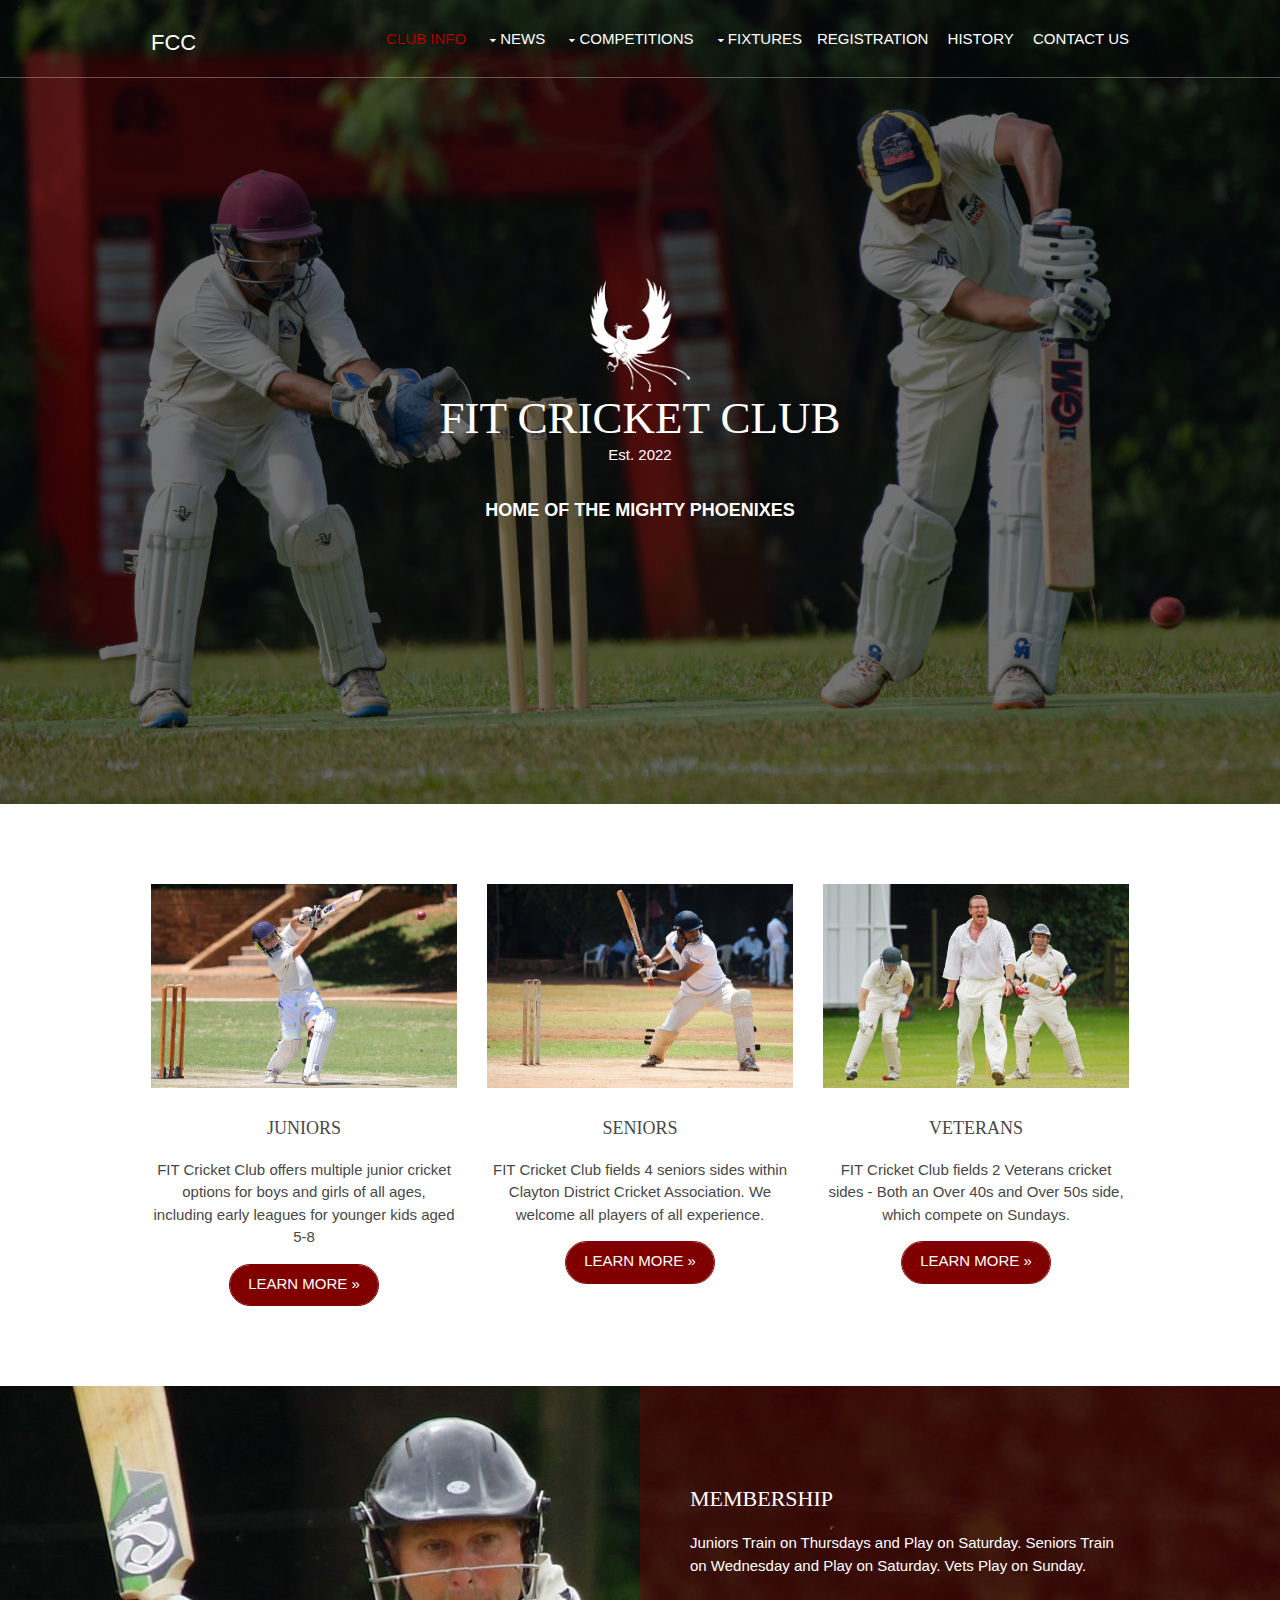
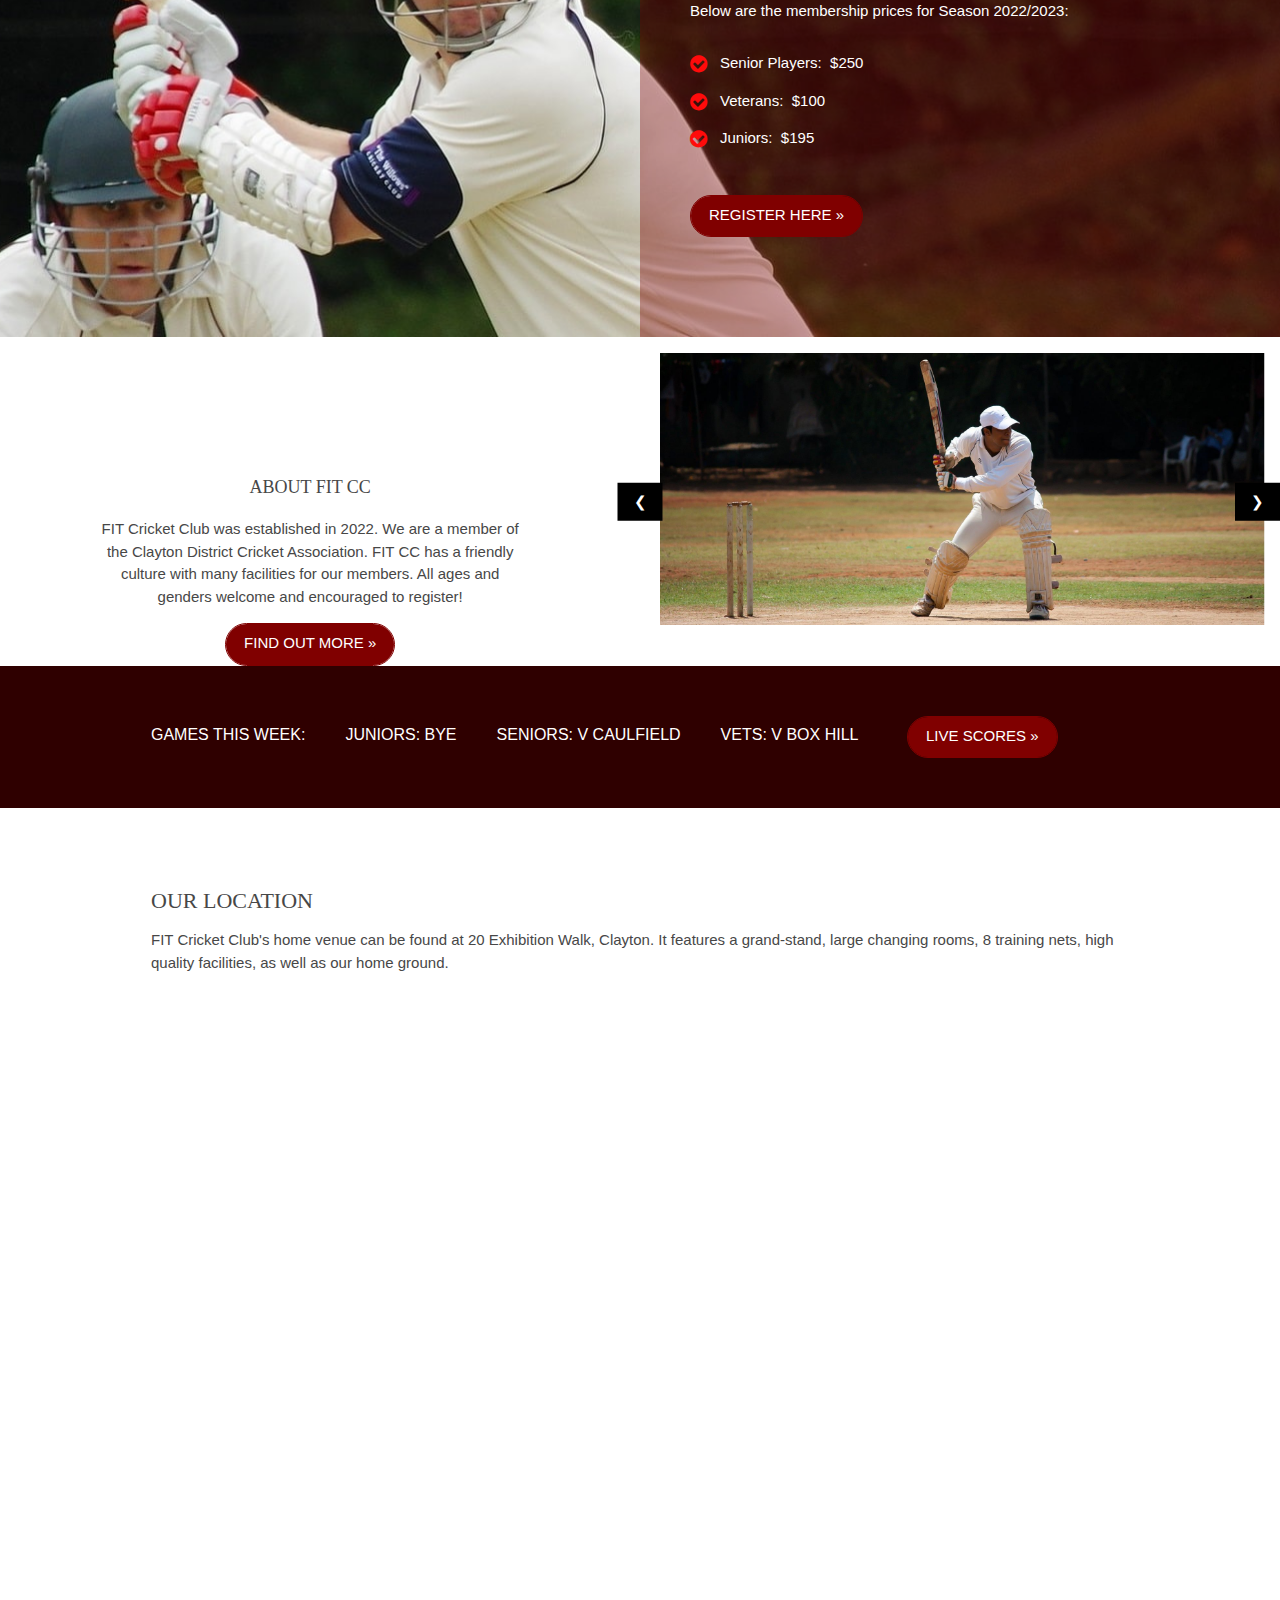
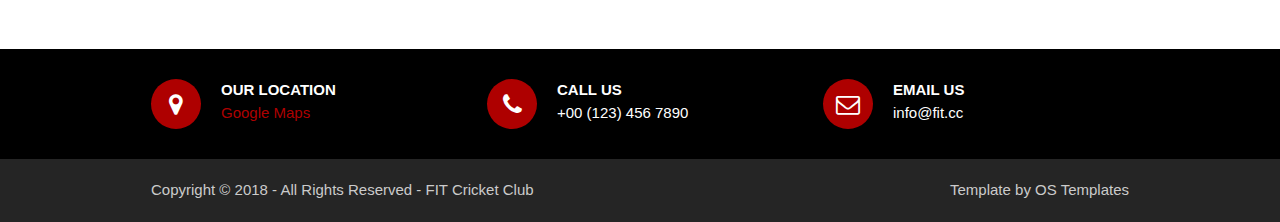
<file: index.html>
<!DOCTYPE html>
<!--
Template Name: Pcomspace
Author: <a href="https://www.os-templates.com/">OS Templates</a>
Author URI: https://www.os-templates.com/
Licence: Free to use under our free template licence terms
Licence URI: https://www.os-templates.com/template-terms
-->
<html>
<head>
<title>FIT Cricket Club</title>
<meta charset="utf-8">
<meta name="viewport" content="width=device-width, initial-scale=1.0, maximum-scale=1.0, user-scalable=no">
<link href="layout/styles/layout.css" rel="stylesheet" type="text/css" media="all">
</head>
<body id="top">
<!-- ################################################################################################ --> 
<!-- ################################################################################################ --> 
<!-- ################################################################################################ --> 
<!-- Top Background Image Wrapper -->
<div class="bgded overlay" style="background-image:url('images/demo/backgrounds/01.jpg');"> 
  <!-- ################################################################################################ -->
  <div class="wrapper row1">
    <header id="header" class="hoc clear"> 
      <!-- ################################################################################################ -->
      <div id="logo" class="fl_left">
        <h1> 
          <a href="index.html">FCC</a></h1>
      </div>
      <nav id="mainav" class="fl_right">
        <ul class="clear">

          <li class="active"><a href="index.html">Club Info</a></li>

          <li><a class="drop" href="#">News</a>
            <ul>
              <li><a href="#">News</a></li>
              <li><a href="#">Events</a></li>
            </ul>
          </li>
          <li><a class="drop" href="#">Competitions</a>
            <ul>
              <li><a class="drop" href="#">Juniors</a>
                <ul>
                  <li><a href="#">Juniors Information</a></li>
                  <li><a href="#">Juniors 2022/2023</a></li>
                  <li><a href="#">Newsletters</a></li>
                </ul>
              </li>
              <li><a href="#">Seniors</a></li>
              <li><a href="#">Veterans</a></li>

            </ul>
          </li>
          <li><a class="drop" href="#">Fixtures</a>
            <ul>
              <li><a href="#">Juniors</a></li>
              <li><a href="#">Seniors</a></li>
              <li><a href="#">Veterans</a></li>
            </ul>          
          <li><a href="#">Registration</a></li>
          <li><a href="#">History</a></li>
          <li><a href="#">Contact Us</a></li>
        </ul>
      </nav>
      <!-- ################################################################################################ --> 
      <!-- ################################################################################################ --> 
    </header>
  </div>
  <!-- ################################################################################################ --> 
  <!-- ################################################################################################ --> 
  <!-- ################################################################################################ -->
  <div id="pageintro" class="hoc clear">
    <article> 
      <!-- ################################################################################################ -->
      <img class="img" href = "index.html" src="images/demo/phoenix.png">

      <h3 class="heading" style="margin-bottom: 0px;">FIT Cricket Club</h3>
      <p>Est. 2022</p>
      <p class="font-x1 uppercase bold">Home of the Mighty phoenixes</p>
      <footer>
        <ul class="nospace inline pushright">
          
        </ul>
      </footer>
      <!-- ################################################################################################ --> 
    </article>
  </div>
  <!-- ################################################################################################ --> 
</div>
<!-- End Top Background Image Wrapper --> 
<!-- ################################################################################################ --> 
<!-- ################################################################################################ --> 
<!-- ################################################################################################ -->

<div class="wrapper row3">
  <main class="hoc container clear">
    <!-- main body -->
    <!-- ################################################################################################ -->
  
    <ul class="nospace group center">
      <li class="one_third first">
        <article><a href="#"></i></a>
          <img class="rectangle" src="images/demo/kid.jpg" alt=""style="width:1250px;height:auto;margin-bottom:30px"/>
          <h6 class="heading font-x1">Juniors</h6>
          <p>FIT Cricket Club offers multiple junior cricket options for boys and girls of all ages, including early leagues for younger kids aged 5-8</p>
          <a class="btn" href="#">Learn More &raquo;</a>
        </article>
      </li>
      <li class="one_third">
          <img class="rectangle" src="images/demo/senior.jpg" alt=""style="width:1250px;height:auto;margin-bottom:30px"/>
          <h6 class="heading font-x1">Seniors</h6>
          <p>FIT Cricket Club fields 4 seniors sides within Clayton District Cricket Association. We welcome all players of all experience.</p>
          <a class="btn" href="#">Learn More &raquo;</a>
        </article>
      </li>
      <li class="one_third">
        <img class="rectangle" src="images/demo/vets.jpg" alt=""style="width:1250px;height:auto;margin-bottom:30px"/>
        <h6 class="heading font-x1">Veterans</h6>
        <p>FIT Cricket Club fields 2 Veterans cricket sides - Both an Over 40s and Over 50s side, which compete on Sundays.</p>
        <a class="btn" href="#">Learn More &raquo;</a>
        </article>
      </li>
     
    </ul>
    <!-- ################################################################################################ -->
    <!-- / main body -->
    <div class="clear"></div>
  </main>
 </div>


<!-- ################################################################################################ --> 
<!-- ################################################################################################ --> 
<!-- ################################################################################################ -->
<div class="wrapper bgded" style="background-image:url('images/demo/backgrounds/02.jpg');">

  <div class="hoc split clear">
    <section> 
      <!-- ################################################################################################ -->
      <p class="nospace font-xs"></p>
      <h6 class="heading">Membership</h6>
      <p class="btmspace-30">Juniors Train on Thursdays and Play on Saturday. Seniors Train on Wednesday and Play on Saturday. Vets Play on Sunday. <br> <br>Below are the membership prices for Season 2022/2023: </p>
      <ul class="fa-ul">
        <li><i class="fa-li fa fa-check-circle"></i>Senior Players:&nbsp;&nbsp;$250 </li>
        <li><i class="fa-li fa fa-check-circle"></i>Veterans:&nbsp;&nbsp;$100 </li>
        <li><i class="fa-li fa fa-check-circle"></i>Juniors:&nbsp;&nbsp;$195 </li>
      </ul>
      <br> <br>
      <a class="btn" href="#">Register Here &raquo;</a>

      <!-- ################################################################################################ --> 
    </section>
  </div>
</div>
<!-- ################################################################################################ --> 
<!-- ################################################################################################ --> 
<!-- ################################################################################################ -->

<div class="wrapper row3">
  <ul class="nospace group center">
    <li class="one_half first">
      <article><a href="#"></i></a>
        <h6 class="heading font-x1" style="margin-top:140px">About FIT CC</h6>
        <p style="margin-left:100px; margin-right:100px">FIT Cricket Club was established in 2022. We are a member of the Clayton District Cricket Association. FIT CC has a friendly culture with many facilities for our members. All ages and genders welcome and encouraged to register!</p>
        <a class="btn" href="#">Find Out More &raquo;</a>
      </article>
    </li>
    <li class="one_half">
        <meta name="viewport" content="width=device-width, initial-scale=1">
        <link rel="stylesheet" href="https://www.w3schools.com/w3css/4/w3.css">

        <style>
          .mySlides {display:none;}
          </style>
  
        <div class="w3-content w3-section" style="max-width:1000px" >
  
          <img class="mySlides" src="images/demo/slideshow1.jpg" style="width:100%">
          <img class="mySlides" src="images/demo/slideshow2.jpg" style="width:100%">
          <img class="mySlides" src="images/demo/slideshow3.jpg" style="width:100%">

          <button class="w3-button w3-black w3-display-middle" onclick="plusDivs(-1)">&#10094;</button>
          <button class="w3-button w3-black w3-display-right"  onclick="plusDivs(1)">&#10095;</button>
          

          
        </div>
    </li>
  </ul>
</div> 
 <!-- ################################################################################################ --> 
<!-- ################################################################################################ --> 
<!-- ################################################################################################ -->
<div class="wrapper coloured overlay bgded" style="background-image:url('images/demo/backgrounds/03.png');">
  <article class="hoc cta clear"> 
    <!-- ################################################################################################ -->
    <h6 class="three_quarter first">Games this week: &nbsp; &nbsp;  &nbsp; &nbsp; Juniors: Bye  &nbsp; &nbsp;  &nbsp; &nbsp; Seniors: V Caulfield   &nbsp; &nbsp;  &nbsp; &nbsp; Vets: V Box Hill</h6>
    <footer class="one_quarter"><a class="btn" href="#">Live scores &raquo;</a></footer>
    <!-- ################################################################################################ --> 
  </article>
</div>
<!-- ################################################################################################ --> 
<!-- ################################################################################################ --> 
<!-- ################################################################################################ -->
<div class="wrapper row3">
  <section class="hoc container clear"> 
    <!-- ################################################################################################ -->
    <div class="sectiontitle">
      <h6 class="heading">Our Location</h6>
      <p style="margin-top: 15px; margin-bottom: 15px;">FIT Cricket Club's home venue can be found at 20 Exhibition Walk, Clayton. It features a grand-stand, large changing rooms, 8 training nets, high quality facilities, as well as our home ground. </p>
      <div class="mapouter"><div class="gmap_canvas"><iframe width="970" height="500" id="gmap_canvas" src="https://maps.google.com/maps?q=20%20exhibition%20walk,%20clayton&t=&z=13&ie=UTF8&iwloc=&output=embed" frameborder="0" scrolling="no" marginheight="0" marginwidth="0"></iframe><a href="https://123movies-to.org"></a><br><style>.mapouter{position:relative;text-align:right;height:500px;width:970px;}</style><a href="https://www.embedgooglemap.net">custom embedded google map</a><style>.gmap_canvas {overflow:hidden;background:none!important;height:500px;width:970px;}</style></div></div>
    
    </div>

    <!-- ################################################################################################ --> 
  </section>
</div>
<!-- ################################################################################################ --> 
<!-- ################################################################################################ --> 
<!-- ################################################################################################ -->
<div class="wrapper overlay bgded" style="background-image:url('images/demo/backgrounds/04.png');">
  <div id="ctdetails" class="hoc clear"> 
    <!-- ################################################################################################ -->
    <ul class="nospace group">
      <li class="one_third first"><i class="fa fa-map-marker"></i>
        <p>Our Location</p>
        <p><a href="#">Google Maps</a></p>
      </li>
      <li class="one_third"><i class="fa fa-phone"></i>
        <p>Call us</p>
        <p>+00 (123) 456 7890</p>
      </li>
      <li class="one_third"><i class="fa fa-envelope-o"></i>
        <p>Email us</p>
        <p>info@fit.cc</p>
      </li>
    </ul>
    <!-- ################################################################################################ --> 
  </div>
</div>
<!-- ################################################################################################ --> 
<!-- ################################################################################################ --> 
<!-- ################################################################################################ -->

<!-- ################################################################################################ --> 
<!-- ################################################################################################ --> 
<!-- ################################################################################################ -->
<div class="wrapper row4">
  <div id="copyright" class="hoc clear"> 
    <!-- ################################################################################################ -->
    <p class="fl_left">Copyright &copy; 2018 - All Rights Reserved - <a href="#">FIT Cricket Club</a></p>
    <p class="fl_right">Template by <a target="_blank" href="https://www.os-templates.com/" title="Free Website Templates">OS Templates</a></p>
    <!-- ################################################################################################ --> 
  </div>
</div>
<!-- ################################################################################################ --> 
<!-- ################################################################################################ --> 
<!-- ################################################################################################ --> 
<a id="backtotop" href="#top"><i class="fa fa-chevron-up"></i></a> 
<!-- JAVASCRIPTS --> 
<script src="layout/scripts/jquery.min.js"></script> 
<script src="layout/scripts/jquery.backtotop.js"></script> 
<script src="layout/scripts/jquery.mobilemenu.js"></script>
<script>
var slideIndex = 1;
showDivs(slideIndex);

function plusDivs(n) {
  showDivs(slideIndex += n);
}

function showDivs(n) {
  var i;
  var x = document.getElementsByClassName("mySlides");
  if (n > x.length) {slideIndex = 1}
  if (n < 1) {slideIndex = x.length}
  for (i = 0; i < x.length; i++) {
    x[i].style.display = "none";  
  }
  x[slideIndex-1].style.display = "block";  
}
  </script></body>
</html>
</file>
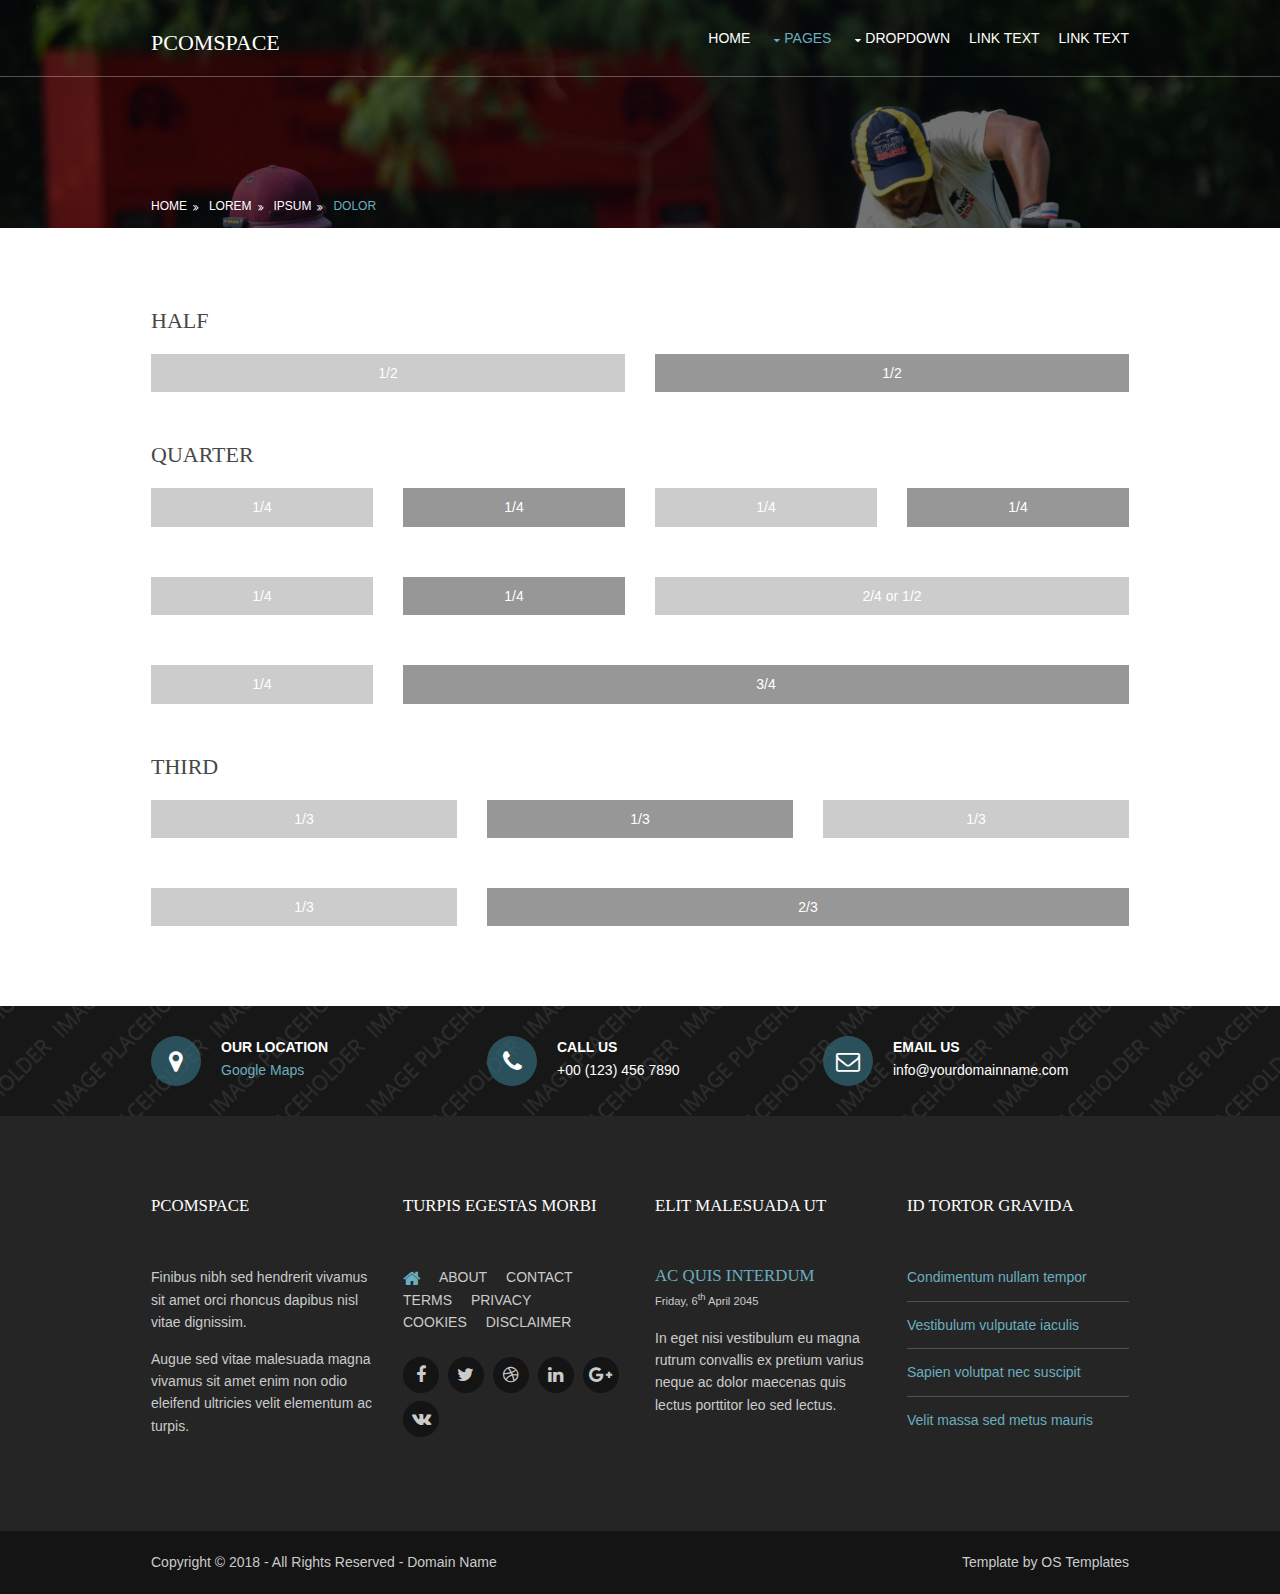
<file: pcomspace/pages/basic-grid.html>
<!DOCTYPE html>
<!--
Template Name: Pcomspace
Author: <a href="https://www.os-templates.com/">OS Templates</a>
Author URI: https://www.os-templates.com/
Licence: Free to use under our free template licence terms
Licence URI: https://www.os-templates.com/template-terms
-->
<html>
<head>
<title>Pcomspace | Pages | Basic Grid</title>
<meta charset="utf-8">
<meta name="viewport" content="width=device-width, initial-scale=1.0, maximum-scale=1.0, user-scalable=no">
<link href="../layout/styles/layout.css" rel="stylesheet" type="text/css" media="all">
<style type="text/css">
/* DEMO ONLY */
.container .demo{text-align:center;}
.container .demo div{padding:8px 0;}
.container .demo div:nth-child(odd){color:#FFFFFF; background:#CCCCCC;}
.container .demo div:nth-child(even){color:#FFFFFF; background:#979797;}
@media screen and (max-width:900px){.container .demo div{margin-bottom:0;}}
/* DEMO ONLY */
</style>
</head>
<body id="top">
<!-- ################################################################################################ --> 
<!-- ################################################################################################ --> 
<!-- ################################################################################################ --> 
<!-- Top Background Image Wrapper -->
<div class="bgded overlay" style="background-image:url('../images/demo/backgrounds/01.png');"> 
  <!-- ################################################################################################ -->
  <div class="wrapper row1">
    <header id="header" class="hoc clear"> 
      <!-- ################################################################################################ -->
      <div id="logo" class="fl_left">
        <h1><a href="../index.html">Pcomspace</a></h1>
      </div>
      <nav id="mainav" class="fl_right">
        <ul class="clear">
          <li><a href="../index.html">Home</a></li>
          <li class="active"><a class="drop" href="#">Pages</a>
            <ul>
              <li><a href="gallery.html">Gallery</a></li>
              <li><a href="full-width.html">Full Width</a></li>
              <li><a href="sidebar-left.html">Sidebar Left</a></li>
              <li><a href="sidebar-right.html">Sidebar Right</a></li>
              <li class="active"><a href="basic-grid.html">Basic Grid</a></li>
            </ul>
          </li>
          <li><a class="drop" href="#">Dropdown</a>
            <ul>
              <li><a href="#">Level 2</a></li>
              <li><a class="drop" href="#">Level 2 + Drop</a>
                <ul>
                  <li><a href="#">Level 3</a></li>
                  <li><a href="#">Level 3</a></li>
                  <li><a href="#">Level 3</a></li>
                </ul>
              </li>
              <li><a href="#">Level 2</a></li>
            </ul>
          </li>
          <li><a href="#">Link Text</a></li>
          <li><a href="#">Link Text</a></li>
        </ul>
      </nav>
      <!-- ################################################################################################ --> 
    </header>
  </div>
  <!-- ################################################################################################ --> 
  <!-- ################################################################################################ --> 
  <!-- ################################################################################################ -->
  <div id="breadcrumb" class="hoc clear"> 
    <!-- ################################################################################################ -->
    <ul>
      <li><a href="#">Home</a></li>
      <li><a href="#">Lorem</a></li>
      <li><a href="#">Ipsum</a></li>
      <li><a href="#">Dolor</a></li>
    </ul>
    <!-- ################################################################################################ --> 
  </div>
  <!-- ################################################################################################ --> 
</div>
<!-- End Top Background Image Wrapper --> 
<!-- ################################################################################################ --> 
<!-- ################################################################################################ --> 
<!-- ################################################################################################ -->
<div class="wrapper row3">
  <main class="hoc container clear"> 
    <!-- main body --> 
    <!-- ################################################################################################ -->
    <div class="content"> 
      <!-- ################################################################################################ -->
      <h2>Half</h2>
      <!-- ################################################################################################ -->
      <div class="group btmspace-50 demo">
        <div class="one_half first">1/2</div>
        <div class="one_half">1/2</div>
      </div>
      <!-- ################################################################################################ -->
      <h2>Quarter</h2>
      <!-- ################################################################################################ -->
      <div class="group btmspace-50 demo">
        <div class="one_quarter first">1/4</div>
        <div class="one_quarter">1/4</div>
        <div class="one_quarter">1/4</div>
        <div class="one_quarter">1/4</div>
      </div>
      <div class="group btmspace-50 demo">
        <div class="one_quarter first">1/4</div>
        <div class="one_quarter">1/4</div>
        <div class="two_quarter">2/4 or 1/2</div>
      </div>
      <div class="group btmspace-50 demo">
        <div class="one_quarter first">1/4</div>
        <div class="three_quarter">3/4</div>
      </div>
      <!-- ################################################################################################ -->
      <h2>Third</h2>
      <!-- ################################################################################################ -->
      <div class="group btmspace-50 demo">
        <div class="one_third first">1/3</div>
        <div class="one_third">1/3</div>
        <div class="one_third">1/3</div>
      </div>
      <div class="group demo">
        <div class="one_third first">1/3</div>
        <div class="two_third">2/3</div>
      </div>
      <!-- ################################################################################################ --> 
    </div>
    <!-- ################################################################################################ --> 
    <!-- / main body -->
    <div class="clear"></div>
  </main>
</div>
<!-- ################################################################################################ --> 
<!-- ################################################################################################ --> 
<!-- ################################################################################################ -->
<div class="wrapper overlay bgded" style="background-image:url('../images/demo/backgrounds/04.png');">
  <div id="ctdetails" class="hoc clear"> 
    <!-- ################################################################################################ -->
    <ul class="nospace group">
      <li class="one_third first"><i class="fa fa-map-marker"></i>
        <p>Our Location</p>
        <p><a href="#">Google Maps</a></p>
      </li>
      <li class="one_third"><i class="fa fa-phone"></i>
        <p>Call us</p>
        <p>+00 (123) 456 7890</p>
      </li>
      <li class="one_third"><i class="fa fa-envelope-o"></i>
        <p>Email us</p>
        <p>info@yourdomainname.com</p>
      </li>
    </ul>
    <!-- ################################################################################################ --> 
  </div>
</div>
<!-- ################################################################################################ --> 
<!-- ################################################################################################ --> 
<!-- ################################################################################################ -->
<div class="wrapper row4">
  <footer id="footer" class="hoc clear"> 
    <!-- ################################################################################################ -->
    <div class="one_quarter first">
      <h6 class="heading">Pcomspace</h6>
      <p>Finibus nibh sed hendrerit vivamus sit amet orci rhoncus dapibus nisl vitae dignissim.</p>
      <p>Augue sed vitae malesuada magna vivamus sit amet enim non odio eleifend ultricies velit elementum ac turpis.</p>
    </div>
    <div class="one_quarter">
      <h6 class="heading">Turpis egestas morbi</h6>
      <nav>
        <ul class="nospace">
          <li><a href="#"><i class="fa fa-lg fa-home"></i></a></li>
          <li><a href="#">About</a></li>
          <li><a href="#">Contact</a></li>
          <li><a href="#">Terms</a></li>
          <li><a href="#">Privacy</a></li>
          <li><a href="#">Cookies</a></li>
          <li><a href="#">Disclaimer</a></li>
        </ul>
      </nav>
      <ul class="faico clear">
        <li><a class="faicon-facebook" href="#"><i class="fa fa-facebook"></i></a></li>
        <li><a class="faicon-twitter" href="#"><i class="fa fa-twitter"></i></a></li>
        <li><a class="faicon-dribble" href="#"><i class="fa fa-dribbble"></i></a></li>
        <li><a class="faicon-linkedin" href="#"><i class="fa fa-linkedin"></i></a></li>
        <li><a class="faicon-google-plus" href="#"><i class="fa fa-google-plus"></i></a></li>
        <li><a class="faicon-vk" href="#"><i class="fa fa-vk"></i></a></li>
      </ul>
    </div>
    <div class="one_quarter">
      <h6 class="heading">Elit malesuada ut</h6>
      <article>
        <h2 class="nospace font-x1"><a href="#">Ac quis interdum</a></h2>
        <time class="font-xs" datetime="2045-04-06">Friday, 6<sup>th</sup> April 2045</time>
        <p>In eget nisi vestibulum eu magna rutrum convallis ex pretium varius neque ac dolor maecenas quis lectus porttitor leo sed lectus.</p>
      </article>
    </div>
    <div class="one_quarter">
      <h6 class="heading">Id tortor gravida</h6>
      <ul class="nospace linklist">
        <li><a href="#">Condimentum nullam tempor</a></li>
        <li><a href="#">Vestibulum vulputate iaculis</a></li>
        <li><a href="#">Sapien volutpat nec suscipit</a></li>
        <li><a href="#">Velit massa sed metus mauris</a></li>
      </ul>
    </div>
    <!-- ################################################################################################ --> 
  </footer>
</div>
<!-- ################################################################################################ --> 
<!-- ################################################################################################ --> 
<!-- ################################################################################################ -->
<div class="wrapper row5">
  <div id="copyright" class="hoc clear"> 
    <!-- ################################################################################################ -->
    <p class="fl_left">Copyright &copy; 2018 - All Rights Reserved - <a href="#">Domain Name</a></p>
    <p class="fl_right">Template by <a target="_blank" href="https://www.os-templates.com/" title="Free Website Templates">OS Templates</a></p>
    <!-- ################################################################################################ --> 
  </div>
</div>
<!-- ################################################################################################ --> 
<!-- ################################################################################################ --> 
<!-- ################################################################################################ --> 
<a id="backtotop" href="#top"><i class="fa fa-chevron-up"></i></a> 
<!-- JAVASCRIPTS --> 
<script src="../layout/scripts/jquery.min.js"></script> 
<script src="../layout/scripts/jquery.backtotop.js"></script> 
<script src="../layout/scripts/jquery.mobilemenu.js"></script>
</body>
</html>
</file>
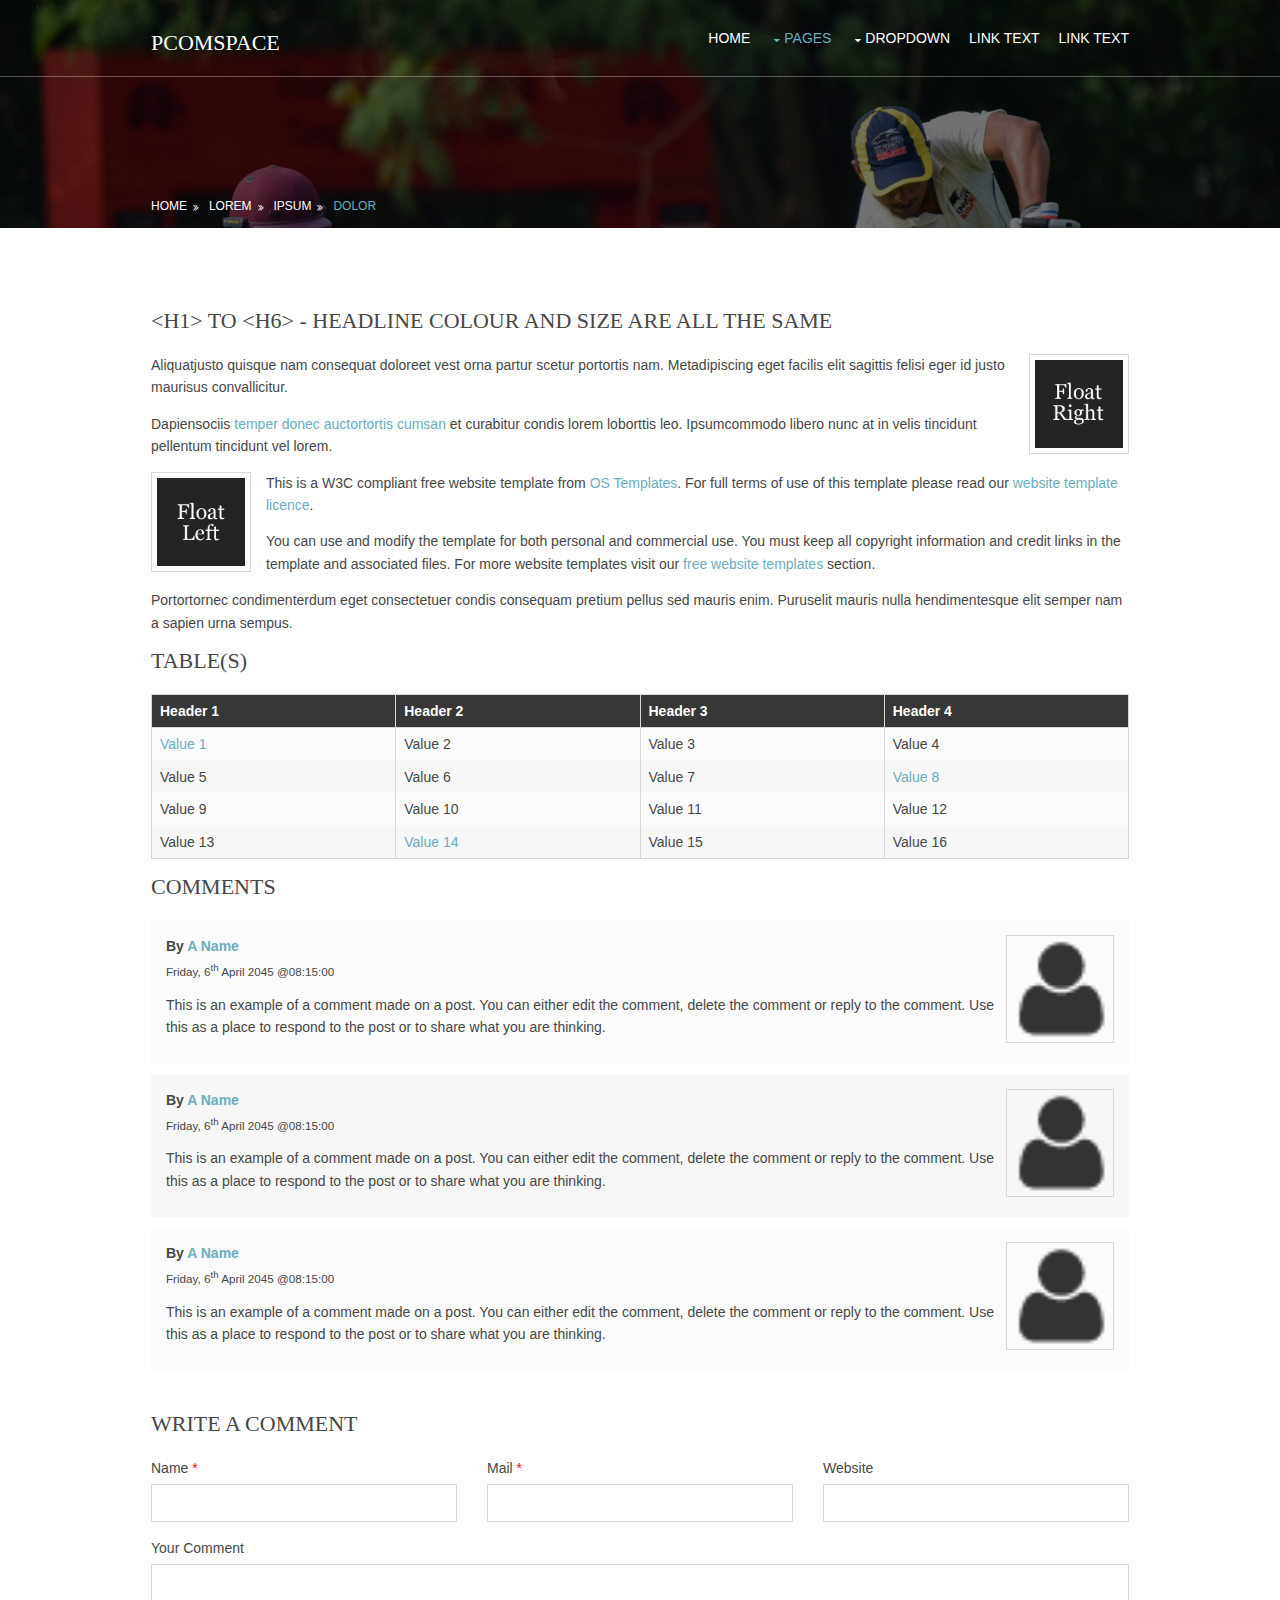
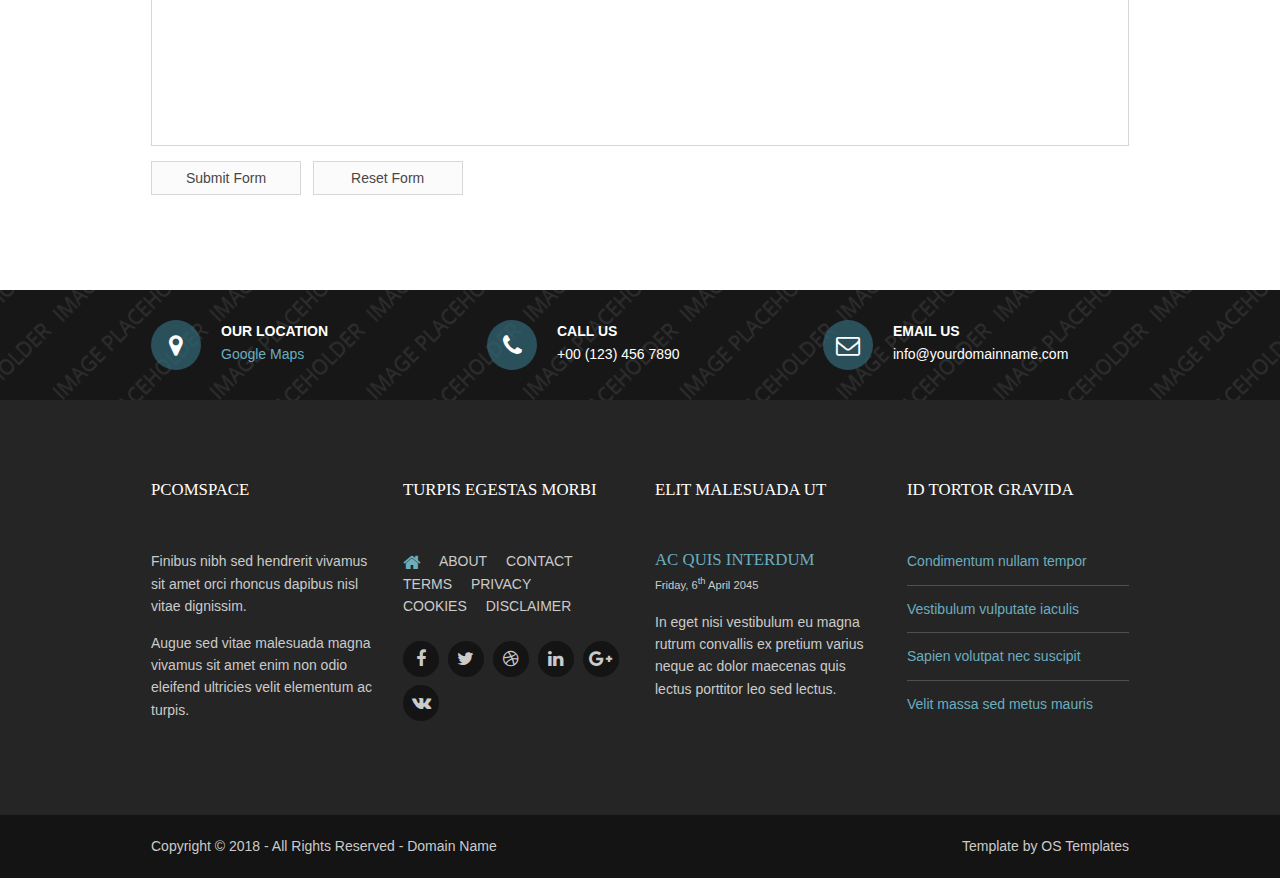
<file: pcomspace/pages/full-width.html>
<!DOCTYPE html>
<!--
Template Name: Pcomspace
Author: <a href="https://www.os-templates.com/">OS Templates</a>
Author URI: https://www.os-templates.com/
Licence: Free to use under our free template licence terms
Licence URI: https://www.os-templates.com/template-terms
-->
<html>
<head>
<title>Pcomspace | Pages | Full Width</title>
<meta charset="utf-8">
<meta name="viewport" content="width=device-width, initial-scale=1.0, maximum-scale=1.0, user-scalable=no">
<link href="../layout/styles/layout.css" rel="stylesheet" type="text/css" media="all">
</head>
<body id="top">
<!-- ################################################################################################ --> 
<!-- ################################################################################################ --> 
<!-- ################################################################################################ --> 
<!-- Top Background Image Wrapper -->
<div class="bgded overlay" style="background-image:url('../images/demo/backgrounds/01.png');"> 
  <!-- ################################################################################################ -->
  <div class="wrapper row1">
    <header id="header" class="hoc clear"> 
      <!-- ################################################################################################ -->
      <div id="logo" class="fl_left">
        <h1><a href="../index.html">Pcomspace</a></h1>
      </div>
      <nav id="mainav" class="fl_right">
        <ul class="clear">
          <li><a href="../index.html">Home</a></li>
          <li class="active"><a class="drop" href="#">Pages</a>
            <ul>
              <li><a href="gallery.html">Gallery</a></li>
              <li class="active"><a href="full-width.html">Full Width</a></li>
              <li><a href="sidebar-left.html">Sidebar Left</a></li>
              <li><a href="sidebar-right.html">Sidebar Right</a></li>
              <li><a href="basic-grid.html">Basic Grid</a></li>
            </ul>
          </li>
          <li><a class="drop" href="#">Dropdown</a>
            <ul>
              <li><a href="#">Level 2</a></li>
              <li><a class="drop" href="#">Level 2 + Drop</a>
                <ul>
                  <li><a href="#">Level 3</a></li>
                  <li><a href="#">Level 3</a></li>
                  <li><a href="#">Level 3</a></li>
                </ul>
              </li>
              <li><a href="#">Level 2</a></li>
            </ul>
          </li>
          <li><a href="#">Link Text</a></li>
          <li><a href="#">Link Text</a></li>
        </ul>
      </nav>
      <!-- ################################################################################################ --> 
    </header>
  </div>
  <!-- ################################################################################################ --> 
  <!-- ################################################################################################ --> 
  <!-- ################################################################################################ -->
  <div id="breadcrumb" class="hoc clear"> 
    <!-- ################################################################################################ -->
    <ul>
      <li><a href="#">Home</a></li>
      <li><a href="#">Lorem</a></li>
      <li><a href="#">Ipsum</a></li>
      <li><a href="#">Dolor</a></li>
    </ul>
    <!-- ################################################################################################ --> 
  </div>
  <!-- ################################################################################################ --> 
</div>
<!-- End Top Background Image Wrapper --> 
<!-- ################################################################################################ --> 
<!-- ################################################################################################ --> 
<!-- ################################################################################################ -->
<div class="wrapper row3">
  <main class="hoc container clear"> 
    <!-- main body --> 
    <!-- ################################################################################################ -->
    <div class="content"> 
      <!-- ################################################################################################ -->
      <h1>&lt;h1&gt; to &lt;h6&gt; - Headline Colour and Size Are All The Same</h1>
      <img class="imgr borderedbox inspace-5" src="../images/demo/imgr.gif" alt="">
      <p>Aliquatjusto quisque nam consequat doloreet vest orna partur scetur portortis nam. Metadipiscing eget facilis elit sagittis felisi eger id justo maurisus convallicitur.</p>
      <p>Dapiensociis <a href="#">temper donec auctortortis cumsan</a> et curabitur condis lorem loborttis leo. Ipsumcommodo libero nunc at in velis tincidunt pellentum tincidunt vel lorem.</p>
      <img class="imgl borderedbox inspace-5" src="../images/demo/imgl.gif" alt="">
      <p>This is a W3C compliant free website template from <a href="https://www.os-templates.com/" title="Free Website Templates">OS Templates</a>. For full terms of use of this template please read our <a href="https://www.os-templates.com/template-terms">website template licence</a>.</p>
      <p>You can use and modify the template for both personal and commercial use. You must keep all copyright information and credit links in the template and associated files. For more website templates visit our <a href="https://www.os-templates.com/">free website templates</a> section.</p>
      <p>Portortornec condimenterdum eget consectetuer condis consequam pretium pellus sed mauris enim. Puruselit mauris nulla hendimentesque elit semper nam a sapien urna sempus.</p>
      <h1>Table(s)</h1>
      <div class="scrollable">
        <table>
          <thead>
            <tr>
              <th>Header 1</th>
              <th>Header 2</th>
              <th>Header 3</th>
              <th>Header 4</th>
            </tr>
          </thead>
          <tbody>
            <tr>
              <td><a href="#">Value 1</a></td>
              <td>Value 2</td>
              <td>Value 3</td>
              <td>Value 4</td>
            </tr>
            <tr>
              <td>Value 5</td>
              <td>Value 6</td>
              <td>Value 7</td>
              <td><a href="#">Value 8</a></td>
            </tr>
            <tr>
              <td>Value 9</td>
              <td>Value 10</td>
              <td>Value 11</td>
              <td>Value 12</td>
            </tr>
            <tr>
              <td>Value 13</td>
              <td><a href="#">Value 14</a></td>
              <td>Value 15</td>
              <td>Value 16</td>
            </tr>
          </tbody>
        </table>
      </div>
      <div id="comments">
        <h2>Comments</h2>
        <ul>
          <li>
            <article>
              <header>
                <figure class="avatar"><img src="../images/demo/avatar.png" alt=""></figure>
                <address>
                By <a href="#">A Name</a>
                </address>
                <time datetime="2045-04-06T08:15+00:00">Friday, 6<sup>th</sup> April 2045 @08:15:00</time>
              </header>
              <div class="comcont">
                <p>This is an example of a comment made on a post. You can either edit the comment, delete the comment or reply to the comment. Use this as a place to respond to the post or to share what you are thinking.</p>
              </div>
            </article>
          </li>
          <li>
            <article>
              <header>
                <figure class="avatar"><img src="../images/demo/avatar.png" alt=""></figure>
                <address>
                By <a href="#">A Name</a>
                </address>
                <time datetime="2045-04-06T08:15+00:00">Friday, 6<sup>th</sup> April 2045 @08:15:00</time>
              </header>
              <div class="comcont">
                <p>This is an example of a comment made on a post. You can either edit the comment, delete the comment or reply to the comment. Use this as a place to respond to the post or to share what you are thinking.</p>
              </div>
            </article>
          </li>
          <li>
            <article>
              <header>
                <figure class="avatar"><img src="../images/demo/avatar.png" alt=""></figure>
                <address>
                By <a href="#">A Name</a>
                </address>
                <time datetime="2045-04-06T08:15+00:00">Friday, 6<sup>th</sup> April 2045 @08:15:00</time>
              </header>
              <div class="comcont">
                <p>This is an example of a comment made on a post. You can either edit the comment, delete the comment or reply to the comment. Use this as a place to respond to the post or to share what you are thinking.</p>
              </div>
            </article>
          </li>
        </ul>
        <h2>Write A Comment</h2>
        <form action="#" method="post">
          <div class="one_third first">
            <label for="name">Name <span>*</span></label>
            <input type="text" name="name" id="name" value="" size="22" required>
          </div>
          <div class="one_third">
            <label for="email">Mail <span>*</span></label>
            <input type="email" name="email" id="email" value="" size="22" required>
          </div>
          <div class="one_third">
            <label for="url">Website</label>
            <input type="url" name="url" id="url" value="" size="22">
          </div>
          <div class="block clear">
            <label for="comment">Your Comment</label>
            <textarea name="comment" id="comment" cols="25" rows="10"></textarea>
          </div>
          <div>
            <input type="submit" name="submit" value="Submit Form">
            &nbsp;
            <input type="reset" name="reset" value="Reset Form">
          </div>
        </form>
      </div>
      <!-- ################################################################################################ --> 
    </div>
    <!-- ################################################################################################ --> 
    <!-- / main body -->
    <div class="clear"></div>
  </main>
</div>
<!-- ################################################################################################ --> 
<!-- ################################################################################################ --> 
<!-- ################################################################################################ -->
<div class="wrapper overlay bgded" style="background-image:url('../images/demo/backgrounds/04.png');">
  <div id="ctdetails" class="hoc clear"> 
    <!-- ################################################################################################ -->
    <ul class="nospace group">
      <li class="one_third first"><i class="fa fa-map-marker"></i>
        <p>Our Location</p>
        <p><a href="#">Google Maps</a></p>
      </li>
      <li class="one_third"><i class="fa fa-phone"></i>
        <p>Call us</p>
        <p>+00 (123) 456 7890</p>
      </li>
      <li class="one_third"><i class="fa fa-envelope-o"></i>
        <p>Email us</p>
        <p>info@yourdomainname.com</p>
      </li>
    </ul>
    <!-- ################################################################################################ --> 
  </div>
</div>
<!-- ################################################################################################ --> 
<!-- ################################################################################################ --> 
<!-- ################################################################################################ -->
<div class="wrapper row4">
  <footer id="footer" class="hoc clear"> 
    <!-- ################################################################################################ -->
    <div class="one_quarter first">
      <h6 class="heading">Pcomspace</h6>
      <p>Finibus nibh sed hendrerit vivamus sit amet orci rhoncus dapibus nisl vitae dignissim.</p>
      <p>Augue sed vitae malesuada magna vivamus sit amet enim non odio eleifend ultricies velit elementum ac turpis.</p>
    </div>
    <div class="one_quarter">
      <h6 class="heading">Turpis egestas morbi</h6>
      <nav>
        <ul class="nospace">
          <li><a href="#"><i class="fa fa-lg fa-home"></i></a></li>
          <li><a href="#">About</a></li>
          <li><a href="#">Contact</a></li>
          <li><a href="#">Terms</a></li>
          <li><a href="#">Privacy</a></li>
          <li><a href="#">Cookies</a></li>
          <li><a href="#">Disclaimer</a></li>
        </ul>
      </nav>
      <ul class="faico clear">
        <li><a class="faicon-facebook" href="#"><i class="fa fa-facebook"></i></a></li>
        <li><a class="faicon-twitter" href="#"><i class="fa fa-twitter"></i></a></li>
        <li><a class="faicon-dribble" href="#"><i class="fa fa-dribbble"></i></a></li>
        <li><a class="faicon-linkedin" href="#"><i class="fa fa-linkedin"></i></a></li>
        <li><a class="faicon-google-plus" href="#"><i class="fa fa-google-plus"></i></a></li>
        <li><a class="faicon-vk" href="#"><i class="fa fa-vk"></i></a></li>
      </ul>
    </div>
    <div class="one_quarter">
      <h6 class="heading">Elit malesuada ut</h6>
      <article>
        <h2 class="nospace font-x1"><a href="#">Ac quis interdum</a></h2>
        <time class="font-xs" datetime="2045-04-06">Friday, 6<sup>th</sup> April 2045</time>
        <p>In eget nisi vestibulum eu magna rutrum convallis ex pretium varius neque ac dolor maecenas quis lectus porttitor leo sed lectus.</p>
      </article>
    </div>
    <div class="one_quarter">
      <h6 class="heading">Id tortor gravida</h6>
      <ul class="nospace linklist">
        <li><a href="#">Condimentum nullam tempor</a></li>
        <li><a href="#">Vestibulum vulputate iaculis</a></li>
        <li><a href="#">Sapien volutpat nec suscipit</a></li>
        <li><a href="#">Velit massa sed metus mauris</a></li>
      </ul>
    </div>
    <!-- ################################################################################################ --> 
  </footer>
</div>
<!-- ################################################################################################ --> 
<!-- ################################################################################################ --> 
<!-- ################################################################################################ -->
<div class="wrapper row5">
  <div id="copyright" class="hoc clear"> 
    <!-- ################################################################################################ -->
    <p class="fl_left">Copyright &copy; 2018 - All Rights Reserved - <a href="#">Domain Name</a></p>
    <p class="fl_right">Template by <a target="_blank" href="https://www.os-templates.com/" title="Free Website Templates">OS Templates</a></p>
    <!-- ################################################################################################ --> 
  </div>
</div>
<!-- ################################################################################################ --> 
<!-- ################################################################################################ --> 
<!-- ################################################################################################ --> 
<a id="backtotop" href="#top"><i class="fa fa-chevron-up"></i></a> 
<!-- JAVASCRIPTS --> 
<script src="../layout/scripts/jquery.min.js"></script> 
<script src="../layout/scripts/jquery.backtotop.js"></script> 
<script src="../layout/scripts/jquery.mobilemenu.js"></script>
</body>
</html>
</file>
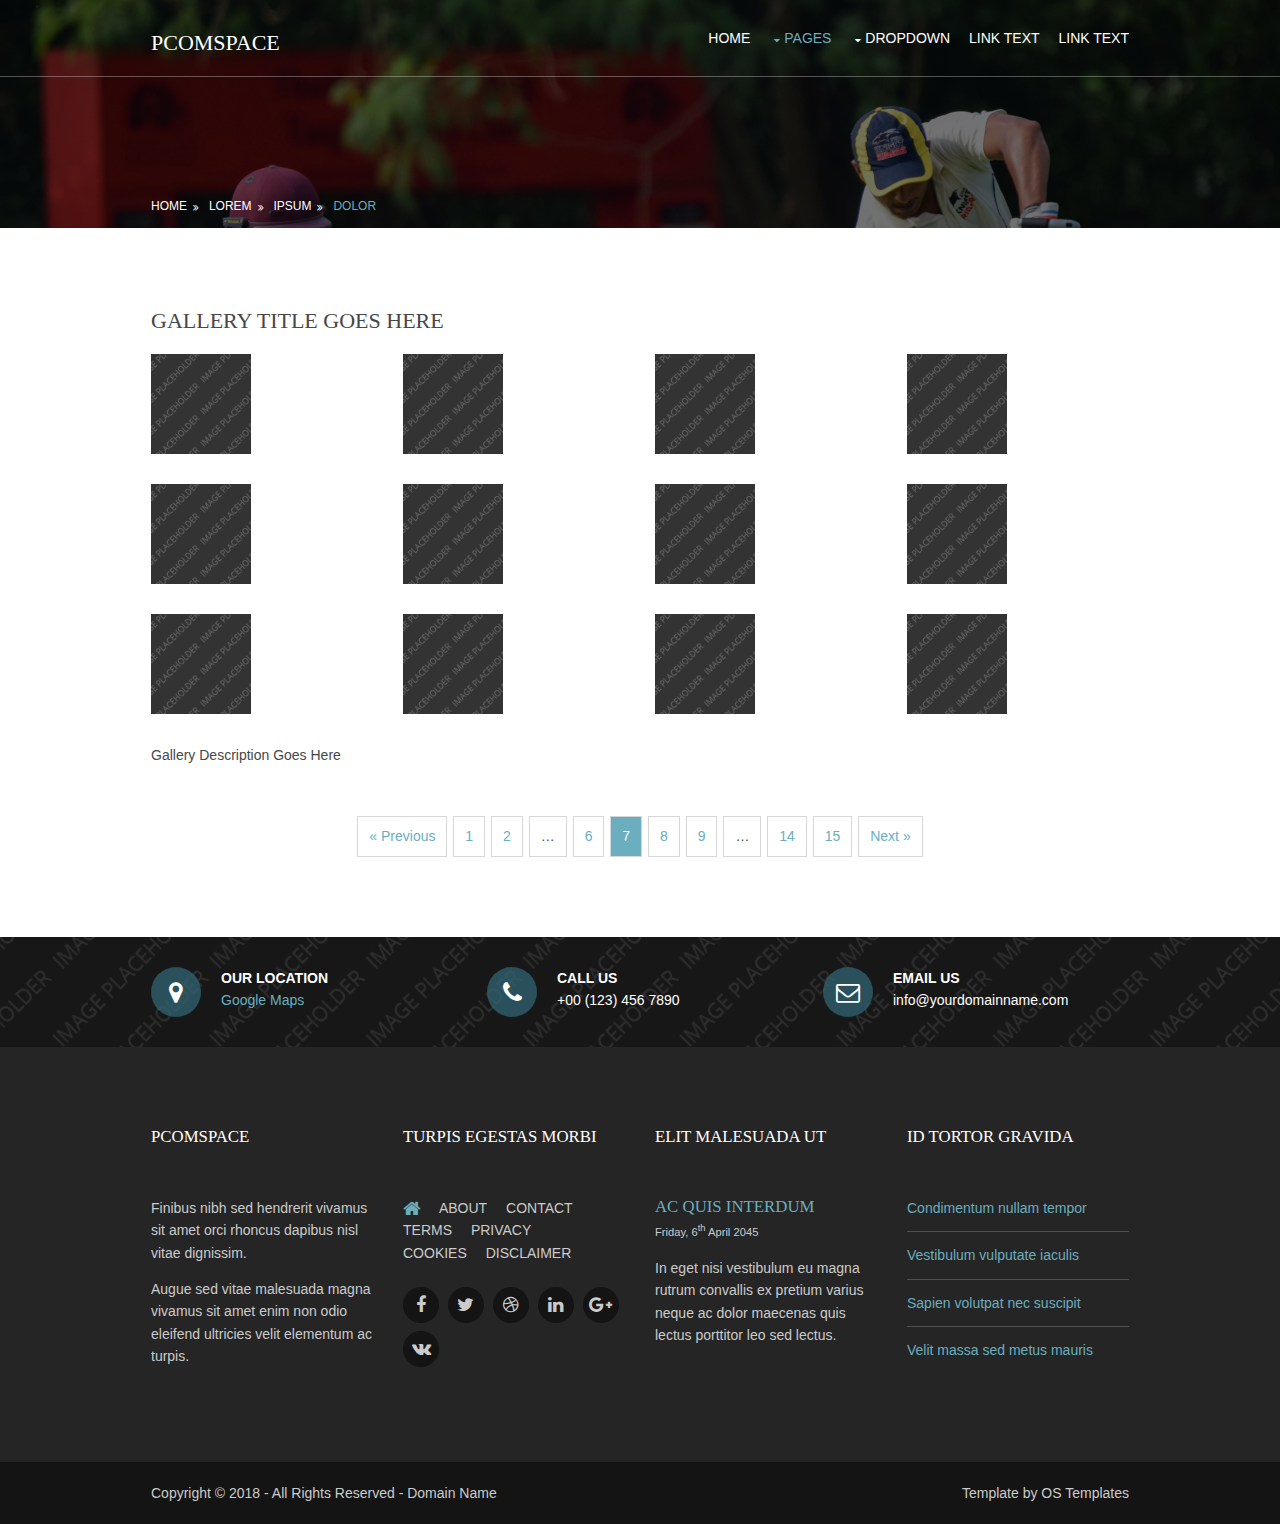
<file: pcomspace/pages/gallery.html>
<!DOCTYPE html>
<!--
Template Name: Pcomspace
Author: <a href="https://www.os-templates.com/">OS Templates</a>
Author URI: https://www.os-templates.com/
Licence: Free to use under our free template licence terms
Licence URI: https://www.os-templates.com/template-terms
-->
<html>
<head>
<title>Pcomspace | Pages | Gallery</title>
<meta charset="utf-8">
<meta name="viewport" content="width=device-width, initial-scale=1.0, maximum-scale=1.0, user-scalable=no">
<link href="../layout/styles/layout.css" rel="stylesheet" type="text/css" media="all">
</head>
<body id="top">
<!-- ################################################################################################ --> 
<!-- ################################################################################################ --> 
<!-- ################################################################################################ --> 
<!-- Top Background Image Wrapper -->
<div class="bgded overlay" style="background-image:url('../images/demo/backgrounds/01.png');"> 
  <!-- ################################################################################################ -->
  <div class="wrapper row1">
    <header id="header" class="hoc clear"> 
      <!-- ################################################################################################ -->
      <div id="logo" class="fl_left">
        <h1><a href="../index.html">Pcomspace</a></h1>
      </div>
      <nav id="mainav" class="fl_right">
        <ul class="clear">
          <li><a href="../index.html">Home</a></li>
          <li class="active"><a class="drop" href="#">Pages</a>
            <ul>
              <li class="active"><a href="gallery.html">Gallery</a></li>
              <li><a href="full-width.html">Full Width</a></li>
              <li><a href="sidebar-left.html">Sidebar Left</a></li>
              <li><a href="sidebar-right.html">Sidebar Right</a></li>
              <li><a href="basic-grid.html">Basic Grid</a></li>
            </ul>
          </li>
          <li><a class="drop" href="#">Dropdown</a>
            <ul>
              <li><a href="#">Level 2</a></li>
              <li><a class="drop" href="#">Level 2 + Drop</a>
                <ul>
                  <li><a href="#">Level 3</a></li>
                  <li><a href="#">Level 3</a></li>
                  <li><a href="#">Level 3</a></li>
                </ul>
              </li>
              <li><a href="#">Level 2</a></li>
            </ul>
          </li>
          <li><a href="#">Link Text</a></li>
          <li><a href="#">Link Text</a></li>
        </ul>
      </nav>
      <!-- ################################################################################################ --> 
    </header>
  </div>
  <!-- ################################################################################################ --> 
  <!-- ################################################################################################ --> 
  <!-- ################################################################################################ -->
  <div id="breadcrumb" class="hoc clear"> 
    <!-- ################################################################################################ -->
    <ul>
      <li><a href="#">Home</a></li>
      <li><a href="#">Lorem</a></li>
      <li><a href="#">Ipsum</a></li>
      <li><a href="#">Dolor</a></li>
    </ul>
    <!-- ################################################################################################ --> 
  </div>
  <!-- ################################################################################################ --> 
</div>
<!-- End Top Background Image Wrapper --> 
<!-- ################################################################################################ --> 
<!-- ################################################################################################ --> 
<!-- ################################################################################################ -->
<div class="wrapper row3">
  <main class="hoc container clear"> 
    <!-- main body --> 
    <!-- ################################################################################################ -->
    <div class="content"> 
      <!-- ################################################################################################ -->
      <div id="gallery">
        <figure>
          <header class="heading">Gallery Title Goes Here</header>
          <ul class="nospace clear">
            <li class="one_quarter first"><a href="#"><img src="../images/demo/gallery/01.png" alt=""></a></li>
            <li class="one_quarter"><a href="#"><img src="../images/demo/gallery/01.png" alt=""></a></li>
            <li class="one_quarter"><a href="#"><img src="../images/demo/gallery/01.png" alt=""></a></li>
            <li class="one_quarter"><a href="#"><img src="../images/demo/gallery/01.png" alt=""></a></li>
            <li class="one_quarter first"><a href="#"><img src="../images/demo/gallery/01.png" alt=""></a></li>
            <li class="one_quarter"><a href="#"><img src="../images/demo/gallery/01.png" alt=""></a></li>
            <li class="one_quarter"><a href="#"><img src="../images/demo/gallery/01.png" alt=""></a></li>
            <li class="one_quarter"><a href="#"><img src="../images/demo/gallery/01.png" alt=""></a></li>
            <li class="one_quarter first"><a href="#"><img src="../images/demo/gallery/01.png" alt=""></a></li>
            <li class="one_quarter"><a href="#"><img src="../images/demo/gallery/01.png" alt=""></a></li>
            <li class="one_quarter"><a href="#"><img src="../images/demo/gallery/01.png" alt=""></a></li>
            <li class="one_quarter"><a href="#"><img src="../images/demo/gallery/01.png" alt=""></a></li>
          </ul>
          <figcaption>Gallery Description Goes Here</figcaption>
        </figure>
      </div>
      <!-- ################################################################################################ --> 
      <!-- ################################################################################################ -->
      <nav class="pagination">
        <ul>
          <li><a href="#">&laquo; Previous</a></li>
          <li><a href="#">1</a></li>
          <li><a href="#">2</a></li>
          <li><strong>&hellip;</strong></li>
          <li><a href="#">6</a></li>
          <li class="current"><strong>7</strong></li>
          <li><a href="#">8</a></li>
          <li><a href="#">9</a></li>
          <li><strong>&hellip;</strong></li>
          <li><a href="#">14</a></li>
          <li><a href="#">15</a></li>
          <li><a href="#">Next &raquo;</a></li>
        </ul>
      </nav>
      <!-- ################################################################################################ --> 
    </div>
    <!-- ################################################################################################ --> 
    <!-- / main body -->
    <div class="clear"></div>
  </main>
</div>
<!-- ################################################################################################ --> 
<!-- ################################################################################################ --> 
<!-- ################################################################################################ -->
<div class="wrapper overlay bgded" style="background-image:url('../images/demo/backgrounds/04.png');">
  <div id="ctdetails" class="hoc clear"> 
    <!-- ################################################################################################ -->
    <ul class="nospace group">
      <li class="one_third first"><i class="fa fa-map-marker"></i>
        <p>Our Location</p>
        <p><a href="#">Google Maps</a></p>
      </li>
      <li class="one_third"><i class="fa fa-phone"></i>
        <p>Call us</p>
        <p>+00 (123) 456 7890</p>
      </li>
      <li class="one_third"><i class="fa fa-envelope-o"></i>
        <p>Email us</p>
        <p>info@yourdomainname.com</p>
      </li>
    </ul>
    <!-- ################################################################################################ --> 
  </div>
</div>
<!-- ################################################################################################ --> 
<!-- ################################################################################################ --> 
<!-- ################################################################################################ -->
<div class="wrapper row4">
  <footer id="footer" class="hoc clear"> 
    <!-- ################################################################################################ -->
    <div class="one_quarter first">
      <h6 class="heading">Pcomspace</h6>
      <p>Finibus nibh sed hendrerit vivamus sit amet orci rhoncus dapibus nisl vitae dignissim.</p>
      <p>Augue sed vitae malesuada magna vivamus sit amet enim non odio eleifend ultricies velit elementum ac turpis.</p>
    </div>
    <div class="one_quarter">
      <h6 class="heading">Turpis egestas morbi</h6>
      <nav>
        <ul class="nospace">
          <li><a href="#"><i class="fa fa-lg fa-home"></i></a></li>
          <li><a href="#">About</a></li>
          <li><a href="#">Contact</a></li>
          <li><a href="#">Terms</a></li>
          <li><a href="#">Privacy</a></li>
          <li><a href="#">Cookies</a></li>
          <li><a href="#">Disclaimer</a></li>
        </ul>
      </nav>
      <ul class="faico clear">
        <li><a class="faicon-facebook" href="#"><i class="fa fa-facebook"></i></a></li>
        <li><a class="faicon-twitter" href="#"><i class="fa fa-twitter"></i></a></li>
        <li><a class="faicon-dribble" href="#"><i class="fa fa-dribbble"></i></a></li>
        <li><a class="faicon-linkedin" href="#"><i class="fa fa-linkedin"></i></a></li>
        <li><a class="faicon-google-plus" href="#"><i class="fa fa-google-plus"></i></a></li>
        <li><a class="faicon-vk" href="#"><i class="fa fa-vk"></i></a></li>
      </ul>
    </div>
    <div class="one_quarter">
      <h6 class="heading">Elit malesuada ut</h6>
      <article>
        <h2 class="nospace font-x1"><a href="#">Ac quis interdum</a></h2>
        <time class="font-xs" datetime="2045-04-06">Friday, 6<sup>th</sup> April 2045</time>
        <p>In eget nisi vestibulum eu magna rutrum convallis ex pretium varius neque ac dolor maecenas quis lectus porttitor leo sed lectus.</p>
      </article>
    </div>
    <div class="one_quarter">
      <h6 class="heading">Id tortor gravida</h6>
      <ul class="nospace linklist">
        <li><a href="#">Condimentum nullam tempor</a></li>
        <li><a href="#">Vestibulum vulputate iaculis</a></li>
        <li><a href="#">Sapien volutpat nec suscipit</a></li>
        <li><a href="#">Velit massa sed metus mauris</a></li>
      </ul>
    </div>
    <!-- ################################################################################################ --> 
  </footer>
</div>
<!-- ################################################################################################ --> 
<!-- ################################################################################################ --> 
<!-- ################################################################################################ -->
<div class="wrapper row5">
  <div id="copyright" class="hoc clear"> 
    <!-- ################################################################################################ -->
    <p class="fl_left">Copyright &copy; 2018 - All Rights Reserved - <a href="#">Domain Name</a></p>
    <p class="fl_right">Template by <a target="_blank" href="https://www.os-templates.com/" title="Free Website Templates">OS Templates</a></p>
    <!-- ################################################################################################ --> 
  </div>
</div>
<!-- ################################################################################################ --> 
<!-- ################################################################################################ --> 
<!-- ################################################################################################ --> 
<a id="backtotop" href="#top"><i class="fa fa-chevron-up"></i></a> 
<!-- JAVASCRIPTS --> 
<script src="../layout/scripts/jquery.min.js"></script> 
<script src="../layout/scripts/jquery.backtotop.js"></script> 
<script src="../layout/scripts/jquery.mobilemenu.js"></script>
</body>
</html>
</file>
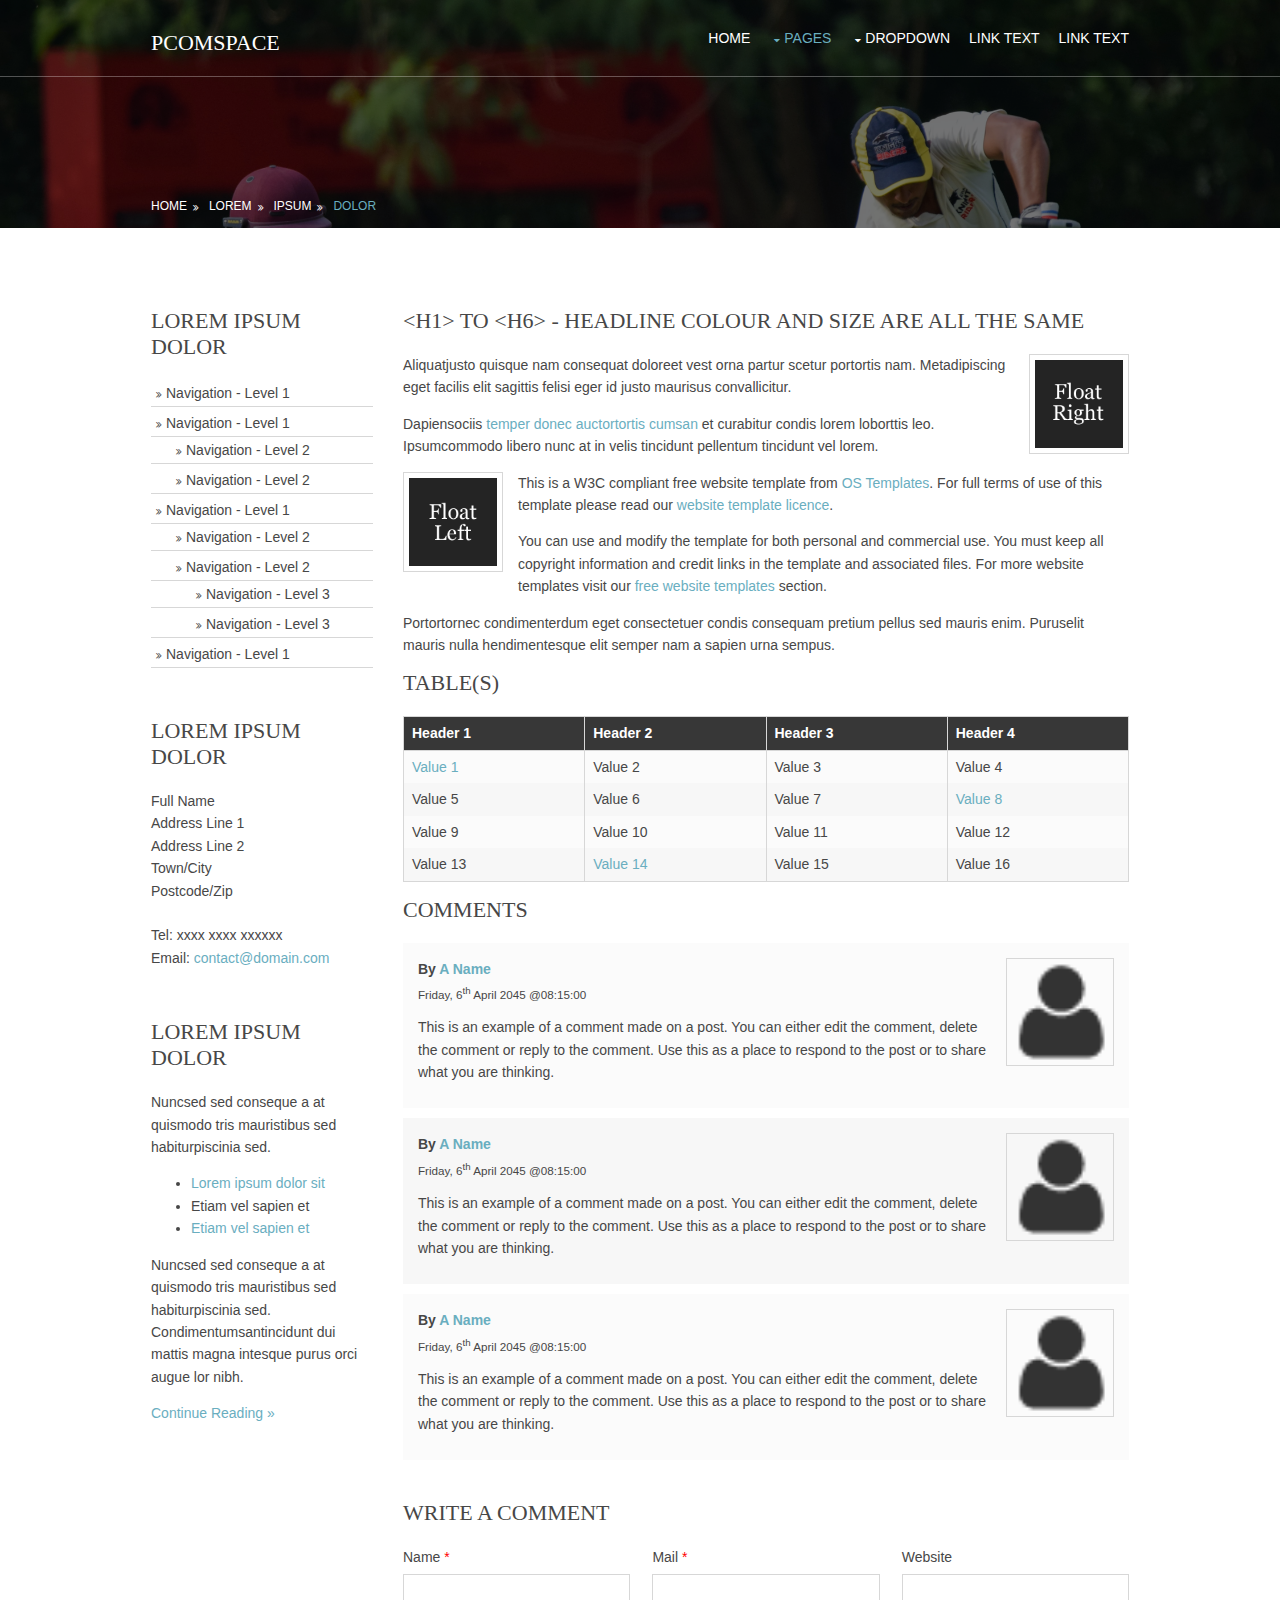
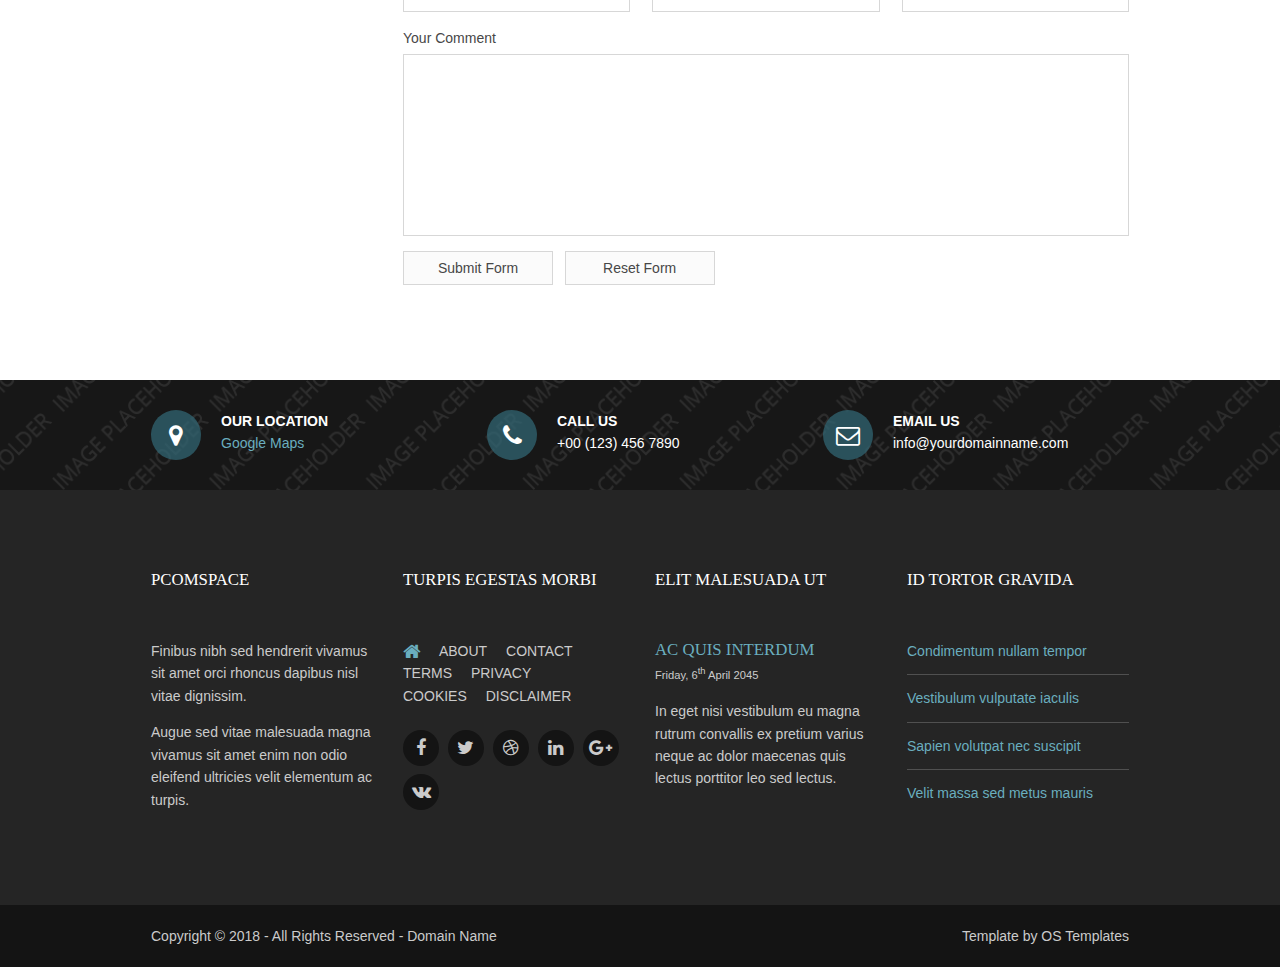
<file: pcomspace/pages/sidebar-left.html>
<!DOCTYPE html>
<!--
Template Name: Pcomspace
Author: <a href="https://www.os-templates.com/">OS Templates</a>
Author URI: https://www.os-templates.com/
Licence: Free to use under our free template licence terms
Licence URI: https://www.os-templates.com/template-terms
-->
<html>
<head>
<title>Pcomspace | Pages | Sidebar Left</title>
<meta charset="utf-8">
<meta name="viewport" content="width=device-width, initial-scale=1.0, maximum-scale=1.0, user-scalable=no">
<link href="../layout/styles/layout.css" rel="stylesheet" type="text/css" media="all">
</head>
<body id="top">
<!-- ################################################################################################ --> 
<!-- ################################################################################################ --> 
<!-- ################################################################################################ --> 
<!-- Top Background Image Wrapper -->
<div class="bgded overlay" style="background-image:url('../images/demo/backgrounds/01.png');"> 
  <!-- ################################################################################################ -->
  <div class="wrapper row1">
    <header id="header" class="hoc clear"> 
      <!-- ################################################################################################ -->
      <div id="logo" class="fl_left">
        <h1><a href="../index.html">Pcomspace</a></h1>
      </div>
      <nav id="mainav" class="fl_right">
        <ul class="clear">
          <li><a href="../index.html">Home</a></li>
          <li class="active"><a class="drop" href="#">Pages</a>
            <ul>
              <li><a href="gallery.html">Gallery</a></li>
              <li><a href="full-width.html">Full Width</a></li>
              <li class="active"><a href="sidebar-left.html">Sidebar Left</a></li>
              <li><a href="sidebar-right.html">Sidebar Right</a></li>
              <li><a href="basic-grid.html">Basic Grid</a></li>
            </ul>
          </li>
          <li><a class="drop" href="#">Dropdown</a>
            <ul>
              <li><a href="#">Level 2</a></li>
              <li><a class="drop" href="#">Level 2 + Drop</a>
                <ul>
                  <li><a href="#">Level 3</a></li>
                  <li><a href="#">Level 3</a></li>
                  <li><a href="#">Level 3</a></li>
                </ul>
              </li>
              <li><a href="#">Level 2</a></li>
            </ul>
          </li>
          <li><a href="#">Link Text</a></li>
          <li><a href="#">Link Text</a></li>
        </ul>
      </nav>
      <!-- ################################################################################################ --> 
    </header>
  </div>
  <!-- ################################################################################################ --> 
  <!-- ################################################################################################ --> 
  <!-- ################################################################################################ -->
  <div id="breadcrumb" class="hoc clear"> 
    <!-- ################################################################################################ -->
    <ul>
      <li><a href="#">Home</a></li>
      <li><a href="#">Lorem</a></li>
      <li><a href="#">Ipsum</a></li>
      <li><a href="#">Dolor</a></li>
    </ul>
    <!-- ################################################################################################ --> 
  </div>
  <!-- ################################################################################################ --> 
</div>
<!-- End Top Background Image Wrapper --> 
<!-- ################################################################################################ --> 
<!-- ################################################################################################ --> 
<!-- ################################################################################################ -->
<div class="wrapper row3">
  <main class="hoc container clear"> 
    <!-- main body --> 
    <!-- ################################################################################################ -->
    <div class="sidebar one_quarter first"> 
      <!-- ################################################################################################ -->
      <h6>Lorem ipsum dolor</h6>
      <nav class="sdb_holder">
        <ul>
          <li><a href="#">Navigation - Level 1</a></li>
          <li><a href="#">Navigation - Level 1</a>
            <ul>
              <li><a href="#">Navigation - Level 2</a></li>
              <li><a href="#">Navigation - Level 2</a></li>
            </ul>
          </li>
          <li><a href="#">Navigation - Level 1</a>
            <ul>
              <li><a href="#">Navigation - Level 2</a></li>
              <li><a href="#">Navigation - Level 2</a>
                <ul>
                  <li><a href="#">Navigation - Level 3</a></li>
                  <li><a href="#">Navigation - Level 3</a></li>
                </ul>
              </li>
            </ul>
          </li>
          <li><a href="#">Navigation - Level 1</a></li>
        </ul>
      </nav>
      <div class="sdb_holder">
        <h6>Lorem ipsum dolor</h6>
        <address>
        Full Name<br>
        Address Line 1<br>
        Address Line 2<br>
        Town/City<br>
        Postcode/Zip<br>
        <br>
        Tel: xxxx xxxx xxxxxx<br>
        Email: <a href="#">contact@domain.com</a>
        </address>
      </div>
      <div class="sdb_holder">
        <article>
          <h6>Lorem ipsum dolor</h6>
          <p>Nuncsed sed conseque a at quismodo tris mauristibus sed habiturpiscinia sed.</p>
          <ul>
            <li><a href="#">Lorem ipsum dolor sit</a></li>
            <li>Etiam vel sapien et</li>
            <li><a href="#">Etiam vel sapien et</a></li>
          </ul>
          <p>Nuncsed sed conseque a at quismodo tris mauristibus sed habiturpiscinia sed. Condimentumsantincidunt dui mattis magna intesque purus orci augue lor nibh.</p>
          <p class="more"><a href="#">Continue Reading &raquo;</a></p>
        </article>
      </div>
      <!-- ################################################################################################ --> 
    </div>
    <!-- ################################################################################################ --> 
    <!-- ################################################################################################ -->
    <div class="content three_quarter"> 
      <!-- ################################################################################################ -->
      <h1>&lt;h1&gt; to &lt;h6&gt; - Headline Colour and Size Are All The Same</h1>
      <img class="imgr borderedbox inspace-5" src="../images/demo/imgr.gif" alt="">
      <p>Aliquatjusto quisque nam consequat doloreet vest orna partur scetur portortis nam. Metadipiscing eget facilis elit sagittis felisi eger id justo maurisus convallicitur.</p>
      <p>Dapiensociis <a href="#">temper donec auctortortis cumsan</a> et curabitur condis lorem loborttis leo. Ipsumcommodo libero nunc at in velis tincidunt pellentum tincidunt vel lorem.</p>
      <img class="imgl borderedbox inspace-5" src="../images/demo/imgl.gif" alt="">
      <p>This is a W3C compliant free website template from <a href="https://www.os-templates.com/" title="Free Website Templates">OS Templates</a>. For full terms of use of this template please read our <a href="https://www.os-templates.com/template-terms">website template licence</a>.</p>
      <p>You can use and modify the template for both personal and commercial use. You must keep all copyright information and credit links in the template and associated files. For more website templates visit our <a href="https://www.os-templates.com/">free website templates</a> section.</p>
      <p>Portortornec condimenterdum eget consectetuer condis consequam pretium pellus sed mauris enim. Puruselit mauris nulla hendimentesque elit semper nam a sapien urna sempus.</p>
      <h1>Table(s)</h1>
      <div class="scrollable">
        <table>
          <thead>
            <tr>
              <th>Header 1</th>
              <th>Header 2</th>
              <th>Header 3</th>
              <th>Header 4</th>
            </tr>
          </thead>
          <tbody>
            <tr>
              <td><a href="#">Value 1</a></td>
              <td>Value 2</td>
              <td>Value 3</td>
              <td>Value 4</td>
            </tr>
            <tr>
              <td>Value 5</td>
              <td>Value 6</td>
              <td>Value 7</td>
              <td><a href="#">Value 8</a></td>
            </tr>
            <tr>
              <td>Value 9</td>
              <td>Value 10</td>
              <td>Value 11</td>
              <td>Value 12</td>
            </tr>
            <tr>
              <td>Value 13</td>
              <td><a href="#">Value 14</a></td>
              <td>Value 15</td>
              <td>Value 16</td>
            </tr>
          </tbody>
        </table>
      </div>
      <div id="comments">
        <h2>Comments</h2>
        <ul>
          <li>
            <article>
              <header>
                <figure class="avatar"><img src="../images/demo/avatar.png" alt=""></figure>
                <address>
                By <a href="#">A Name</a>
                </address>
                <time datetime="2045-04-06T08:15+00:00">Friday, 6<sup>th</sup> April 2045 @08:15:00</time>
              </header>
              <div class="comcont">
                <p>This is an example of a comment made on a post. You can either edit the comment, delete the comment or reply to the comment. Use this as a place to respond to the post or to share what you are thinking.</p>
              </div>
            </article>
          </li>
          <li>
            <article>
              <header>
                <figure class="avatar"><img src="../images/demo/avatar.png" alt=""></figure>
                <address>
                By <a href="#">A Name</a>
                </address>
                <time datetime="2045-04-06T08:15+00:00">Friday, 6<sup>th</sup> April 2045 @08:15:00</time>
              </header>
              <div class="comcont">
                <p>This is an example of a comment made on a post. You can either edit the comment, delete the comment or reply to the comment. Use this as a place to respond to the post or to share what you are thinking.</p>
              </div>
            </article>
          </li>
          <li>
            <article>
              <header>
                <figure class="avatar"><img src="../images/demo/avatar.png" alt=""></figure>
                <address>
                By <a href="#">A Name</a>
                </address>
                <time datetime="2045-04-06T08:15+00:00">Friday, 6<sup>th</sup> April 2045 @08:15:00</time>
              </header>
              <div class="comcont">
                <p>This is an example of a comment made on a post. You can either edit the comment, delete the comment or reply to the comment. Use this as a place to respond to the post or to share what you are thinking.</p>
              </div>
            </article>
          </li>
        </ul>
        <h2>Write A Comment</h2>
        <form action="#" method="post">
          <div class="one_third first">
            <label for="name">Name <span>*</span></label>
            <input type="text" name="name" id="name" value="" size="22" required>
          </div>
          <div class="one_third">
            <label for="email">Mail <span>*</span></label>
            <input type="email" name="email" id="email" value="" size="22" required>
          </div>
          <div class="one_third">
            <label for="url">Website</label>
            <input type="url" name="url" id="url" value="" size="22">
          </div>
          <div class="block clear">
            <label for="comment">Your Comment</label>
            <textarea name="comment" id="comment" cols="25" rows="10"></textarea>
          </div>
          <div>
            <input type="submit" name="submit" value="Submit Form">
            &nbsp;
            <input type="reset" name="reset" value="Reset Form">
          </div>
        </form>
      </div>
      <!-- ################################################################################################ --> 
    </div>
    <!-- ################################################################################################ --> 
    <!-- / main body -->
    <div class="clear"></div>
  </main>
</div>
<!-- ################################################################################################ --> 
<!-- ################################################################################################ --> 
<!-- ################################################################################################ -->
<div class="wrapper overlay bgded" style="background-image:url('../images/demo/backgrounds/04.png');">
  <div id="ctdetails" class="hoc clear"> 
    <!-- ################################################################################################ -->
    <ul class="nospace group">
      <li class="one_third first"><i class="fa fa-map-marker"></i>
        <p>Our Location</p>
        <p><a href="#">Google Maps</a></p>
      </li>
      <li class="one_third"><i class="fa fa-phone"></i>
        <p>Call us</p>
        <p>+00 (123) 456 7890</p>
      </li>
      <li class="one_third"><i class="fa fa-envelope-o"></i>
        <p>Email us</p>
        <p>info@yourdomainname.com</p>
      </li>
    </ul>
    <!-- ################################################################################################ --> 
  </div>
</div>
<!-- ################################################################################################ --> 
<!-- ################################################################################################ --> 
<!-- ################################################################################################ -->
<div class="wrapper row4">
  <footer id="footer" class="hoc clear"> 
    <!-- ################################################################################################ -->
    <div class="one_quarter first">
      <h6 class="heading">Pcomspace</h6>
      <p>Finibus nibh sed hendrerit vivamus sit amet orci rhoncus dapibus nisl vitae dignissim.</p>
      <p>Augue sed vitae malesuada magna vivamus sit amet enim non odio eleifend ultricies velit elementum ac turpis.</p>
    </div>
    <div class="one_quarter">
      <h6 class="heading">Turpis egestas morbi</h6>
      <nav>
        <ul class="nospace">
          <li><a href="#"><i class="fa fa-lg fa-home"></i></a></li>
          <li><a href="#">About</a></li>
          <li><a href="#">Contact</a></li>
          <li><a href="#">Terms</a></li>
          <li><a href="#">Privacy</a></li>
          <li><a href="#">Cookies</a></li>
          <li><a href="#">Disclaimer</a></li>
        </ul>
      </nav>
      <ul class="faico clear">
        <li><a class="faicon-facebook" href="#"><i class="fa fa-facebook"></i></a></li>
        <li><a class="faicon-twitter" href="#"><i class="fa fa-twitter"></i></a></li>
        <li><a class="faicon-dribble" href="#"><i class="fa fa-dribbble"></i></a></li>
        <li><a class="faicon-linkedin" href="#"><i class="fa fa-linkedin"></i></a></li>
        <li><a class="faicon-google-plus" href="#"><i class="fa fa-google-plus"></i></a></li>
        <li><a class="faicon-vk" href="#"><i class="fa fa-vk"></i></a></li>
      </ul>
    </div>
    <div class="one_quarter">
      <h6 class="heading">Elit malesuada ut</h6>
      <article>
        <h2 class="nospace font-x1"><a href="#">Ac quis interdum</a></h2>
        <time class="font-xs" datetime="2045-04-06">Friday, 6<sup>th</sup> April 2045</time>
        <p>In eget nisi vestibulum eu magna rutrum convallis ex pretium varius neque ac dolor maecenas quis lectus porttitor leo sed lectus.</p>
      </article>
    </div>
    <div class="one_quarter">
      <h6 class="heading">Id tortor gravida</h6>
      <ul class="nospace linklist">
        <li><a href="#">Condimentum nullam tempor</a></li>
        <li><a href="#">Vestibulum vulputate iaculis</a></li>
        <li><a href="#">Sapien volutpat nec suscipit</a></li>
        <li><a href="#">Velit massa sed metus mauris</a></li>
      </ul>
    </div>
    <!-- ################################################################################################ --> 
  </footer>
</div>
<!-- ################################################################################################ --> 
<!-- ################################################################################################ --> 
<!-- ################################################################################################ -->
<div class="wrapper row5">
  <div id="copyright" class="hoc clear"> 
    <!-- ################################################################################################ -->
    <p class="fl_left">Copyright &copy; 2018 - All Rights Reserved - <a href="#">Domain Name</a></p>
    <p class="fl_right">Template by <a target="_blank" href="https://www.os-templates.com/" title="Free Website Templates">OS Templates</a></p>
    <!-- ################################################################################################ --> 
  </div>
</div>
<!-- ################################################################################################ --> 
<!-- ################################################################################################ --> 
<!-- ################################################################################################ --> 
<a id="backtotop" href="#top"><i class="fa fa-chevron-up"></i></a> 
<!-- JAVASCRIPTS --> 
<script src="../layout/scripts/jquery.min.js"></script> 
<script src="../layout/scripts/jquery.backtotop.js"></script> 
<script src="../layout/scripts/jquery.mobilemenu.js"></script>
</body>
</html>
</file>
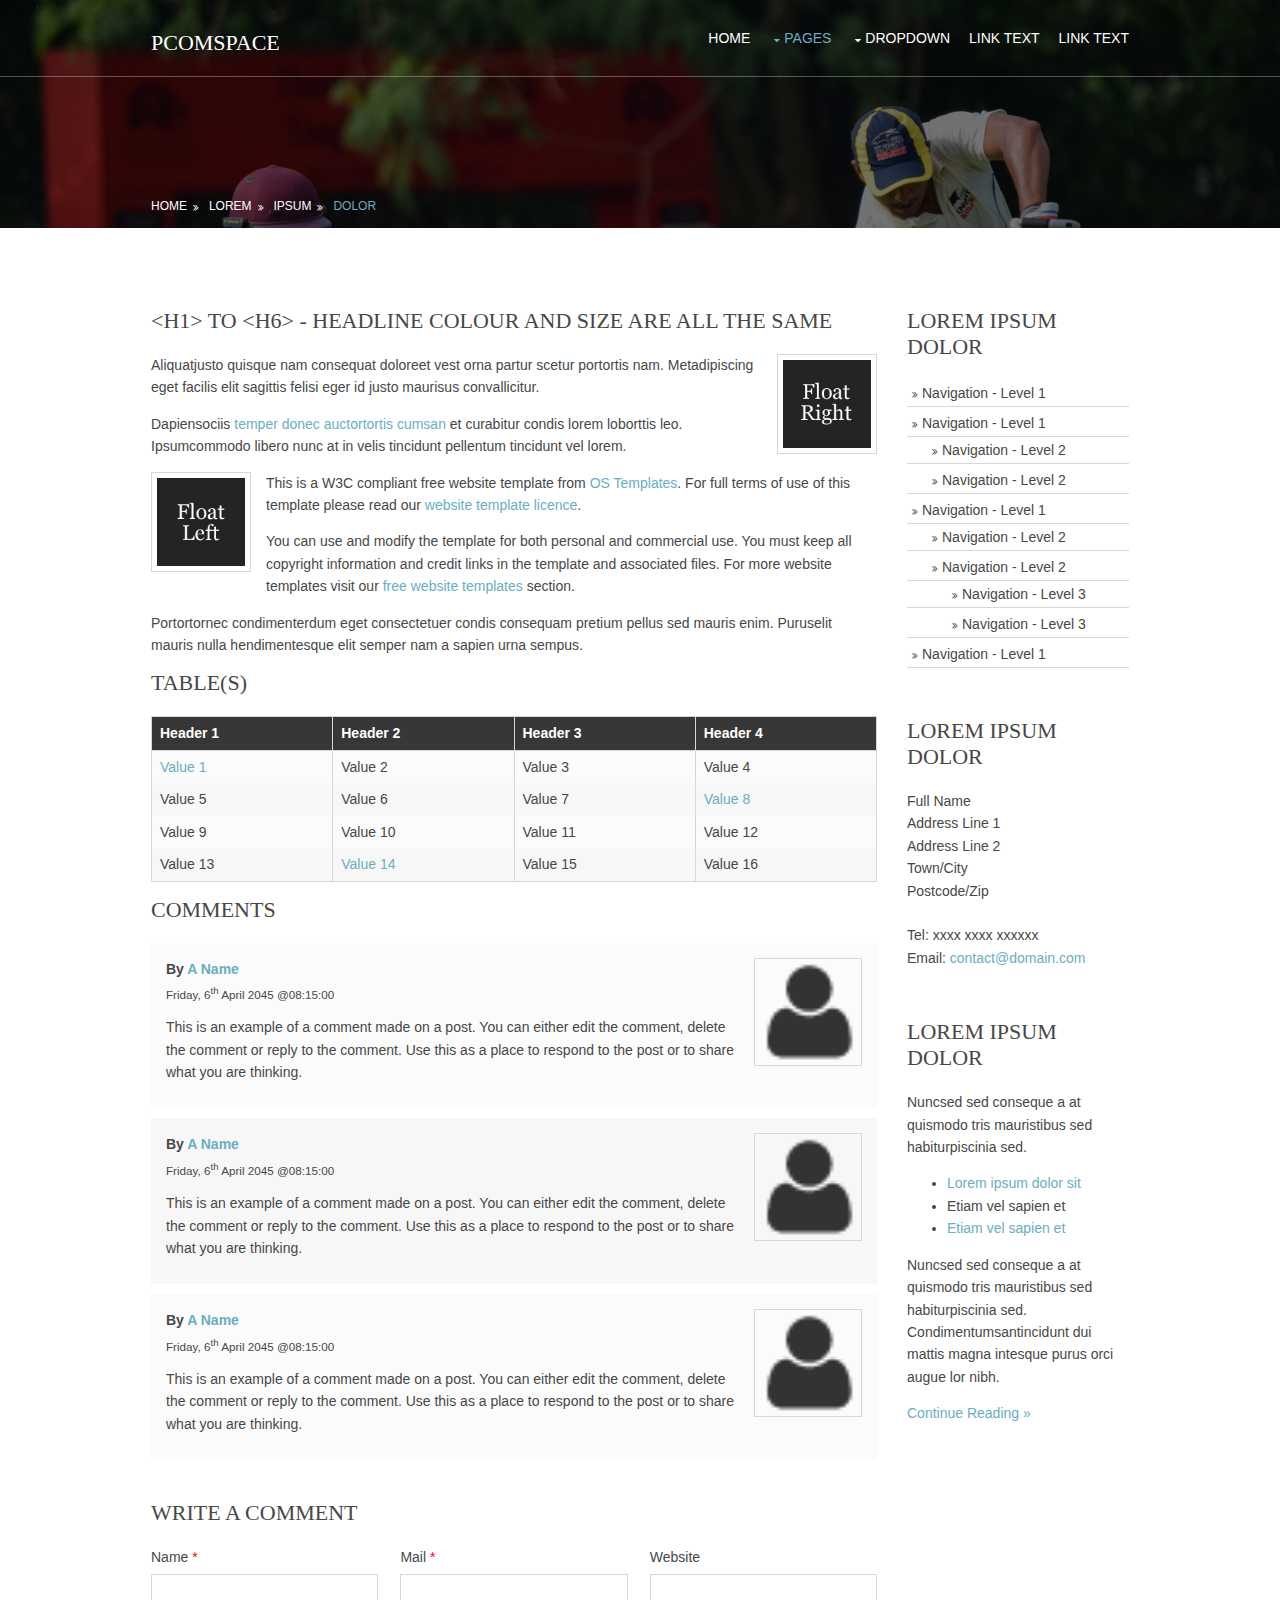
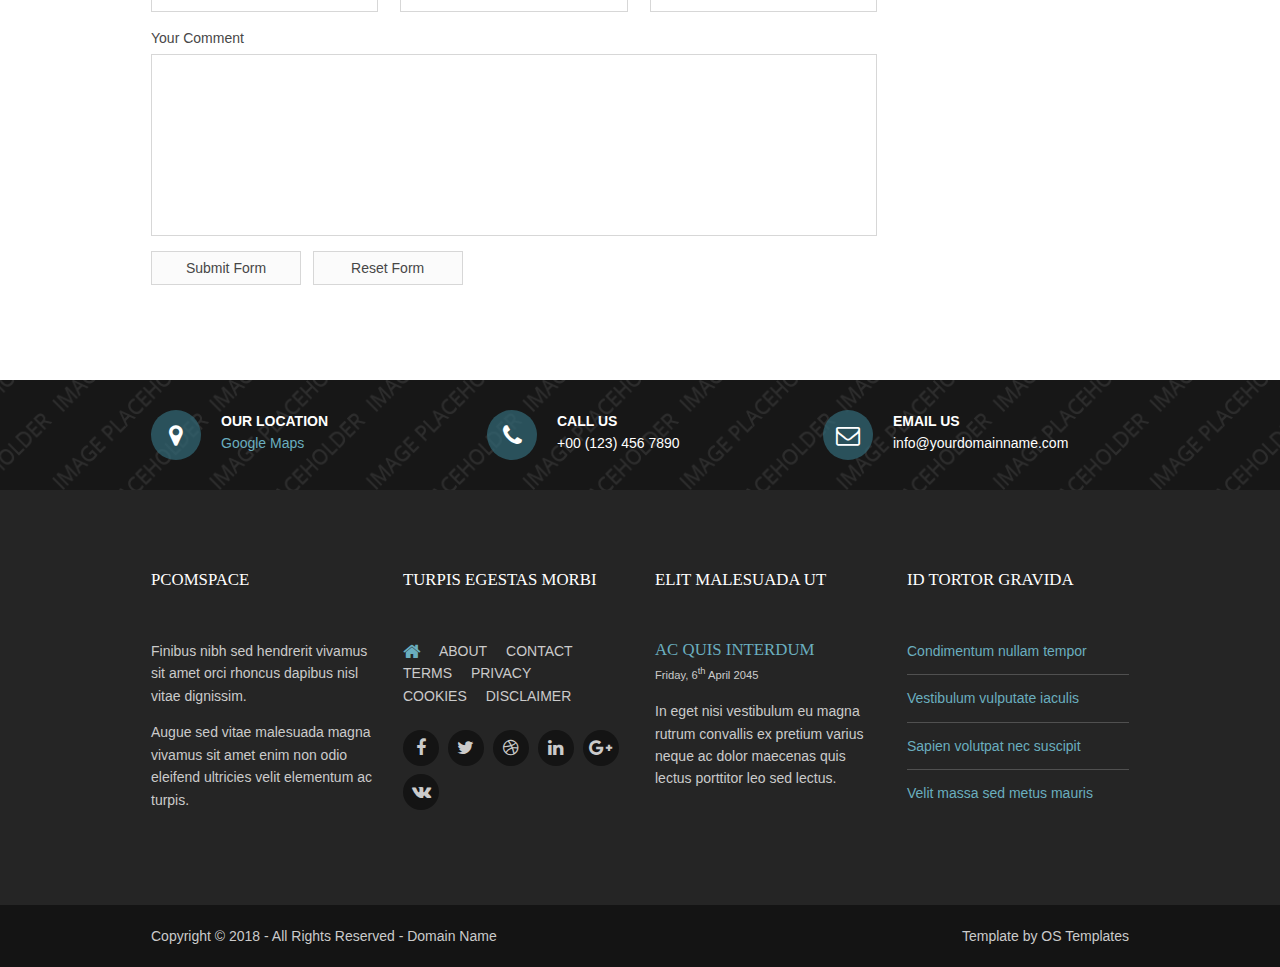
<file: pcomspace/pages/sidebar-right.html>
<!DOCTYPE html>
<!--
Template Name: Pcomspace
Author: <a href="https://www.os-templates.com/">OS Templates</a>
Author URI: https://www.os-templates.com/
Licence: Free to use under our free template licence terms
Licence URI: https://www.os-templates.com/template-terms
-->
<html>
<head>
<title>Pcomspace | Pages | Sidebar Right</title>
<meta charset="utf-8">
<meta name="viewport" content="width=device-width, initial-scale=1.0, maximum-scale=1.0, user-scalable=no">
<link href="../layout/styles/layout.css" rel="stylesheet" type="text/css" media="all">
</head>
<body id="top">
<!-- ################################################################################################ --> 
<!-- ################################################################################################ --> 
<!-- ################################################################################################ --> 
<!-- Top Background Image Wrapper -->
<div class="bgded overlay" style="background-image:url('../images/demo/backgrounds/01.png');"> 
  <!-- ################################################################################################ -->
  <div class="wrapper row1">
    <header id="header" class="hoc clear"> 
      <!-- ################################################################################################ -->
      <div id="logo" class="fl_left">
        <h1><a href="../index.html">Pcomspace</a></h1>
      </div>
      <nav id="mainav" class="fl_right">
        <ul class="clear">
          <li><a href="../index.html">Home</a></li>
          <li class="active"><a class="drop" href="#">Pages</a>
            <ul>
              <li><a href="gallery.html">Gallery</a></li>
              <li><a href="full-width.html">Full Width</a></li>
              <li><a href="sidebar-left.html">Sidebar Left</a></li>
              <li class="active"><a href="sidebar-right.html">Sidebar Right</a></li>
              <li><a href="basic-grid.html">Basic Grid</a></li>
            </ul>
          </li>
          <li><a class="drop" href="#">Dropdown</a>
            <ul>
              <li><a href="#">Level 2</a></li>
              <li><a class="drop" href="#">Level 2 + Drop</a>
                <ul>
                  <li><a href="#">Level 3</a></li>
                  <li><a href="#">Level 3</a></li>
                  <li><a href="#">Level 3</a></li>
                </ul>
              </li>
              <li><a href="#">Level 2</a></li>
            </ul>
          </li>
          <li><a href="#">Link Text</a></li>
          <li><a href="#">Link Text</a></li>
        </ul>
      </nav>
      <!-- ################################################################################################ --> 
    </header>
  </div>
  <!-- ################################################################################################ --> 
  <!-- ################################################################################################ --> 
  <!-- ################################################################################################ -->
  <div id="breadcrumb" class="hoc clear"> 
    <!-- ################################################################################################ -->
    <ul>
      <li><a href="#">Home</a></li>
      <li><a href="#">Lorem</a></li>
      <li><a href="#">Ipsum</a></li>
      <li><a href="#">Dolor</a></li>
    </ul>
    <!-- ################################################################################################ --> 
  </div>
  <!-- ################################################################################################ --> 
</div>
<!-- End Top Background Image Wrapper --> 
<!-- ################################################################################################ --> 
<!-- ################################################################################################ --> 
<!-- ################################################################################################ -->
<div class="wrapper row3">
  <main class="hoc container clear"> 
    <!-- main body --> 
    <!-- ################################################################################################ -->
    <div class="content three_quarter first"> 
      <!-- ################################################################################################ -->
      <h1>&lt;h1&gt; to &lt;h6&gt; - Headline Colour and Size Are All The Same</h1>
      <img class="imgr borderedbox inspace-5" src="../images/demo/imgr.gif" alt="">
      <p>Aliquatjusto quisque nam consequat doloreet vest orna partur scetur portortis nam. Metadipiscing eget facilis elit sagittis felisi eger id justo maurisus convallicitur.</p>
      <p>Dapiensociis <a href="#">temper donec auctortortis cumsan</a> et curabitur condis lorem loborttis leo. Ipsumcommodo libero nunc at in velis tincidunt pellentum tincidunt vel lorem.</p>
      <img class="imgl borderedbox inspace-5" src="../images/demo/imgl.gif" alt="">
      <p>This is a W3C compliant free website template from <a href="https://www.os-templates.com/" title="Free Website Templates">OS Templates</a>. For full terms of use of this template please read our <a href="https://www.os-templates.com/template-terms">website template licence</a>.</p>
      <p>You can use and modify the template for both personal and commercial use. You must keep all copyright information and credit links in the template and associated files. For more website templates visit our <a href="https://www.os-templates.com/">free website templates</a> section.</p>
      <p>Portortornec condimenterdum eget consectetuer condis consequam pretium pellus sed mauris enim. Puruselit mauris nulla hendimentesque elit semper nam a sapien urna sempus.</p>
      <h1>Table(s)</h1>
      <div class="scrollable">
        <table>
          <thead>
            <tr>
              <th>Header 1</th>
              <th>Header 2</th>
              <th>Header 3</th>
              <th>Header 4</th>
            </tr>
          </thead>
          <tbody>
            <tr>
              <td><a href="#">Value 1</a></td>
              <td>Value 2</td>
              <td>Value 3</td>
              <td>Value 4</td>
            </tr>
            <tr>
              <td>Value 5</td>
              <td>Value 6</td>
              <td>Value 7</td>
              <td><a href="#">Value 8</a></td>
            </tr>
            <tr>
              <td>Value 9</td>
              <td>Value 10</td>
              <td>Value 11</td>
              <td>Value 12</td>
            </tr>
            <tr>
              <td>Value 13</td>
              <td><a href="#">Value 14</a></td>
              <td>Value 15</td>
              <td>Value 16</td>
            </tr>
          </tbody>
        </table>
      </div>
      <div id="comments">
        <h2>Comments</h2>
        <ul>
          <li>
            <article>
              <header>
                <figure class="avatar"><img src="../images/demo/avatar.png" alt=""></figure>
                <address>
                By <a href="#">A Name</a>
                </address>
                <time datetime="2045-04-06T08:15+00:00">Friday, 6<sup>th</sup> April 2045 @08:15:00</time>
              </header>
              <div class="comcont">
                <p>This is an example of a comment made on a post. You can either edit the comment, delete the comment or reply to the comment. Use this as a place to respond to the post or to share what you are thinking.</p>
              </div>
            </article>
          </li>
          <li>
            <article>
              <header>
                <figure class="avatar"><img src="../images/demo/avatar.png" alt=""></figure>
                <address>
                By <a href="#">A Name</a>
                </address>
                <time datetime="2045-04-06T08:15+00:00">Friday, 6<sup>th</sup> April 2045 @08:15:00</time>
              </header>
              <div class="comcont">
                <p>This is an example of a comment made on a post. You can either edit the comment, delete the comment or reply to the comment. Use this as a place to respond to the post or to share what you are thinking.</p>
              </div>
            </article>
          </li>
          <li>
            <article>
              <header>
                <figure class="avatar"><img src="../images/demo/avatar.png" alt=""></figure>
                <address>
                By <a href="#">A Name</a>
                </address>
                <time datetime="2045-04-06T08:15+00:00">Friday, 6<sup>th</sup> April 2045 @08:15:00</time>
              </header>
              <div class="comcont">
                <p>This is an example of a comment made on a post. You can either edit the comment, delete the comment or reply to the comment. Use this as a place to respond to the post or to share what you are thinking.</p>
              </div>
            </article>
          </li>
        </ul>
        <h2>Write A Comment</h2>
        <form action="#" method="post">
          <div class="one_third first">
            <label for="name">Name <span>*</span></label>
            <input type="text" name="name" id="name" value="" size="22" required>
          </div>
          <div class="one_third">
            <label for="email">Mail <span>*</span></label>
            <input type="email" name="email" id="email" value="" size="22" required>
          </div>
          <div class="one_third">
            <label for="url">Website</label>
            <input type="url" name="url" id="url" value="" size="22">
          </div>
          <div class="block clear">
            <label for="comment">Your Comment</label>
            <textarea name="comment" id="comment" cols="25" rows="10"></textarea>
          </div>
          <div>
            <input type="submit" name="submit" value="Submit Form">
            &nbsp;
            <input type="reset" name="reset" value="Reset Form">
          </div>
        </form>
      </div>
      <!-- ################################################################################################ --> 
    </div>
    <!-- ################################################################################################ --> 
    <!-- ################################################################################################ -->
    <div class="sidebar one_quarter"> 
      <!-- ################################################################################################ -->
      <h6>Lorem ipsum dolor</h6>
      <nav class="sdb_holder">
        <ul>
          <li><a href="#">Navigation - Level 1</a></li>
          <li><a href="#">Navigation - Level 1</a>
            <ul>
              <li><a href="#">Navigation - Level 2</a></li>
              <li><a href="#">Navigation - Level 2</a></li>
            </ul>
          </li>
          <li><a href="#">Navigation - Level 1</a>
            <ul>
              <li><a href="#">Navigation - Level 2</a></li>
              <li><a href="#">Navigation - Level 2</a>
                <ul>
                  <li><a href="#">Navigation - Level 3</a></li>
                  <li><a href="#">Navigation - Level 3</a></li>
                </ul>
              </li>
            </ul>
          </li>
          <li><a href="#">Navigation - Level 1</a></li>
        </ul>
      </nav>
      <div class="sdb_holder">
        <h6>Lorem ipsum dolor</h6>
        <address>
        Full Name<br>
        Address Line 1<br>
        Address Line 2<br>
        Town/City<br>
        Postcode/Zip<br>
        <br>
        Tel: xxxx xxxx xxxxxx<br>
        Email: <a href="#">contact@domain.com</a>
        </address>
      </div>
      <div class="sdb_holder">
        <article>
          <h6>Lorem ipsum dolor</h6>
          <p>Nuncsed sed conseque a at quismodo tris mauristibus sed habiturpiscinia sed.</p>
          <ul>
            <li><a href="#">Lorem ipsum dolor sit</a></li>
            <li>Etiam vel sapien et</li>
            <li><a href="#">Etiam vel sapien et</a></li>
          </ul>
          <p>Nuncsed sed conseque a at quismodo tris mauristibus sed habiturpiscinia sed. Condimentumsantincidunt dui mattis magna intesque purus orci augue lor nibh.</p>
          <p class="more"><a href="#">Continue Reading &raquo;</a></p>
        </article>
      </div>
      <!-- ################################################################################################ --> 
    </div>
    <!-- ################################################################################################ --> 
    <!-- / main body -->
    <div class="clear"></div>
  </main>
</div>
<!-- ################################################################################################ --> 
<!-- ################################################################################################ --> 
<!-- ################################################################################################ -->
<div class="wrapper overlay bgded" style="background-image:url('../images/demo/backgrounds/04.png');">
  <div id="ctdetails" class="hoc clear"> 
    <!-- ################################################################################################ -->
    <ul class="nospace group">
      <li class="one_third first"><i class="fa fa-map-marker"></i>
        <p>Our Location</p>
        <p><a href="#">Google Maps</a></p>
      </li>
      <li class="one_third"><i class="fa fa-phone"></i>
        <p>Call us</p>
        <p>+00 (123) 456 7890</p>
      </li>
      <li class="one_third"><i class="fa fa-envelope-o"></i>
        <p>Email us</p>
        <p>info@yourdomainname.com</p>
      </li>
    </ul>
    <!-- ################################################################################################ --> 
  </div>
</div>
<!-- ################################################################################################ --> 
<!-- ################################################################################################ --> 
<!-- ################################################################################################ -->
<div class="wrapper row4">
  <footer id="footer" class="hoc clear"> 
    <!-- ################################################################################################ -->
    <div class="one_quarter first">
      <h6 class="heading">Pcomspace</h6>
      <p>Finibus nibh sed hendrerit vivamus sit amet orci rhoncus dapibus nisl vitae dignissim.</p>
      <p>Augue sed vitae malesuada magna vivamus sit amet enim non odio eleifend ultricies velit elementum ac turpis.</p>
    </div>
    <div class="one_quarter">
      <h6 class="heading">Turpis egestas morbi</h6>
      <nav>
        <ul class="nospace">
          <li><a href="#"><i class="fa fa-lg fa-home"></i></a></li>
          <li><a href="#">About</a></li>
          <li><a href="#">Contact</a></li>
          <li><a href="#">Terms</a></li>
          <li><a href="#">Privacy</a></li>
          <li><a href="#">Cookies</a></li>
          <li><a href="#">Disclaimer</a></li>
        </ul>
      </nav>
      <ul class="faico clear">
        <li><a class="faicon-facebook" href="#"><i class="fa fa-facebook"></i></a></li>
        <li><a class="faicon-twitter" href="#"><i class="fa fa-twitter"></i></a></li>
        <li><a class="faicon-dribble" href="#"><i class="fa fa-dribbble"></i></a></li>
        <li><a class="faicon-linkedin" href="#"><i class="fa fa-linkedin"></i></a></li>
        <li><a class="faicon-google-plus" href="#"><i class="fa fa-google-plus"></i></a></li>
        <li><a class="faicon-vk" href="#"><i class="fa fa-vk"></i></a></li>
      </ul>
    </div>
    <div class="one_quarter">
      <h6 class="heading">Elit malesuada ut</h6>
      <article>
        <h2 class="nospace font-x1"><a href="#">Ac quis interdum</a></h2>
        <time class="font-xs" datetime="2045-04-06">Friday, 6<sup>th</sup> April 2045</time>
        <p>In eget nisi vestibulum eu magna rutrum convallis ex pretium varius neque ac dolor maecenas quis lectus porttitor leo sed lectus.</p>
      </article>
    </div>
    <div class="one_quarter">
      <h6 class="heading">Id tortor gravida</h6>
      <ul class="nospace linklist">
        <li><a href="#">Condimentum nullam tempor</a></li>
        <li><a href="#">Vestibulum vulputate iaculis</a></li>
        <li><a href="#">Sapien volutpat nec suscipit</a></li>
        <li><a href="#">Velit massa sed metus mauris</a></li>
      </ul>
    </div>
    <!-- ################################################################################################ --> 
  </footer>
</div>
<!-- ################################################################################################ --> 
<!-- ################################################################################################ --> 
<!-- ################################################################################################ -->
<div class="wrapper row5">
  <div id="copyright" class="hoc clear"> 
    <!-- ################################################################################################ -->
    <p class="fl_left">Copyright &copy; 2018 - All Rights Reserved - <a href="#">Domain Name</a></p>
    <p class="fl_right">Template by <a target="_blank" href="https://www.os-templates.com/" title="Free Website Templates">OS Templates</a></p>
    <!-- ################################################################################################ --> 
  </div>
</div>
<!-- ################################################################################################ --> 
<!-- ################################################################################################ --> 
<!-- ################################################################################################ --> 
<a id="backtotop" href="#top"><i class="fa fa-chevron-up"></i></a> 
<!-- JAVASCRIPTS --> 
<script src="../layout/scripts/jquery.min.js"></script> 
<script src="../layout/scripts/jquery.backtotop.js"></script> 
<script src="../layout/scripts/jquery.mobilemenu.js"></script>
</body>
</html>
</file>
<file: layout/styles/layout.css>
@charset "utf-8";
/*
Template Name: Pcomspace
Author: <a href="https://www.os-templates.com/">OS Templates</a>
Author URI: https://www.os-templates.com/
Licence: Free to use under our free template licence terms
Licence URI: https://www.os-templates.com/template-terms
File: Layout CSS
*/

@import url("fontawesome-4.6.3.min.css");
@import url("framework.css");


/* Rows
--------------------------------------------------------------------------------------------------------------- */
.row0, .row0 a{}
.row1{border-bottom:1px solid;}
.row2, .row2 a{}
.row3, .row3 a{}
.row4, .row4 a{}
.row5, .row5 a{}


/* Header
--------------------------------------------------------------------------------------------------------------- */
#header{}

#header #logo{margin:30px 0 0 0;}
#header #logo h1{margin:0; padding:0; font-size:22px; text-transform:uppercase;}


/* Page Intro
--------------------------------------------------------------------------------------------------------------- */
#pageintro{padding:200px 0;}

#pageintro article{display:block; max-width:75%; margin:0 auto; text-align:center;}
#pageintro article *{word-wrap:break-word;}
#pageintro .heading{margin-bottom:20px; font-size:3rem;}
#pageintro p:first-of-type{display:block; max-width:75%; margin:0 auto 30px;}
#pageintro footer{margin-top:80px;}


/* Click to Action
--------------------------------------------------------------------------------------------------------------- */
.cta{padding:50px 0;}

.cta > :first-child{margin-top:10px;}
.cta > :last-child{margin-bottom:0;}/* Used when elements stack in smaller viewports */


/* Content Area
--------------------------------------------------------------------------------------------------------------- */
.container{padding:80px 0;}

/* Content */
.container .content{}

.sectiontitle{display:block; margin-bottom:80px;}
.sectiontitle *{margin:0;}

#testimonials{}
#testimonials > li:last-child, #testimonials > li:last-child blockquote{margin-bottom:0;}/* Used when elements stack in smaller viewports */
#testimonials figure{margin-bottom:20px; text-align:center;}
#testimonials figure img{margin-bottom:20px;}
#testimonials figure figcaption{}
#testimonials figure figcaption *{display:block; margin:0; padding:0; line-height:1;}
#testimonials figure figcaption strong{margin-bottom:5px;}
#testimonials figure figcaption br{display:none;}
#testimonials figure figcaption em{font-size:.8rem;}
#testimonials blockquote{display:block; position:relative; width:100%; margin:0 0 25px 0; padding:30px; z-index:1;}
#testimonials blockquote::before{display:block; position:absolute; bottom:-25px; left:50%; width:50px; height:50px; line-height:50px; margin:0 0 0 -25px; font-family:"FontAwesome"; font-size:22px; content:"\f10d"; text-align:center; border-radius:50%;}
#testimonials blockquote::after{display:none;}

.latest{}
.latest article{}
.latest article figure{display:block; position:relative; margin-bottom:30px;}
.latest article figure img{}
.latest article figure figcaption{position:absolute; bottom:10px; left:10px; width:50px;}
.latest article figure figcaption *{display:block; margin:0; padding:0; text-align:center; text-transform:uppercase; font-style:normal; line-height:1;}
.latest article figure figcaption time{width:100%;}
.latest article figure figcaption time strong{padding:12px 0; font-size:18px;}
.latest article figure figcaption time em{padding:8px 0;}
.latest article .txtwrap{}
.latest article .txtwrap .heading{margin:0; font-size:1.2rem;}
.latest article .txtwrap .meta{}
.latest article .txtwrap .meta li{display:inline-block; font-size:.8rem;}
.latest article .txtwrap .meta li::after{margin-left:5px; content:"/";}
.latest article .txtwrap .meta li:last-child::after{margin:0; content:"";}
.latest article .txtwrap p{}
.latest article .txtwrap footer{}

/* Comments */
#comments ul{margin:0 0 40px 0; padding:0; list-style:none;}
#comments li{margin:0 0 10px 0; padding:15px;}
#comments .avatar{float:right; margin:0 0 10px 10px; padding:3px; border:1px solid;}
#comments address{font-weight:bold;}
#comments time{font-size:smaller;}
#comments .comcont{display:block; margin:0; padding:0;}
#comments .comcont p{margin:10px 5px 10px 0; padding:0;}

#comments form{display:block; width:100%;}
#comments input, #comments textarea{width:100%; padding:10px; border:1px solid;}
#comments textarea{overflow:auto;}
#comments div{margin-bottom:15px;}
#comments input[type="submit"], #comments input[type="reset"]{display:inline-block; width:auto; min-width:150px; margin:0; padding:8px 5px; cursor:pointer;}

/* Sidebar */
.container .sidebar{}

.sidebar .sdb_holder{margin-bottom:50px;}
.sidebar .sdb_holder:last-child{margin-bottom:0;}


/* Split Box
--------------------------------------------------------------------------------------------------------------- */
.split{}

.split section{display:block; position:relative; float:right; width:50%; padding:100px 0 100px 50px;}
.split section::after{display:block; position:absolute; top:0; right:-1000%; bottom:0; left:100%; content:"";}

.split section .fa-ul{margin:0; padding:0; list-style:none;}
.split section .fa-ul > li{position:relative; margin-bottom:15px; padding-left:30px}
.split section .fa-ul > li:last-child{margin-bottom:0;}
.split section .fa-li{position:absolute; top:2px; left:0; width:auto; font-size:20px;}


/* Contact Details
--------------------------------------------------------------------------------------------------------------- */
#ctdetails{padding:30px 0;}
#ctdetails li{position:relative; min-height:50px; padding-left:70px;}
#ctdetails li:last-child{margin-bottom:0;}/* Used in small devices when elements stack */
#ctdetails li *{margin:0; padding:0;}
#ctdetails li p:first-of-type{font-weight:700; text-transform:uppercase;}
#ctdetails i{display:block; position:absolute; top:0; left:0; width:50px; height:50px; line-height:50px; text-align:center; font-size:24px;}


/* Footer
--------------------------------------------------------------------------------------------------------------- */
#footer{padding:80px 0;}

#footer .heading{margin-bottom:50px; font-size:1.2rem;}

#footer nav{margin-bottom:15px; text-transform:uppercase;}
#footer nav ul{}
#footer nav ul li{display:inline-block; margin-right:15px;}
#footer nav ul li:last-child{margin-right:0;}

#footer .linklist li{display:block; margin-bottom:12px; padding:0 0 12px 0; border-bottom:1px solid;}
#footer .linklist li:last-child{margin:0; padding:0; border:none;}
#footer .linklist li::before, #footer .linklist li::after{display:table; content:"";}
#footer .linklist li, #footer .linklist li::after{clear:both;}


/* Copyright
--------------------------------------------------------------------------------------------------------------- */
#copyright{padding:20px 0;}
#copyright *{margin:0; padding:0;}


/* Transition Fade
--------------------------------------------------------------------------------------------------------------- */
*, *::before, *::after{transition:all .3s ease-in-out;}
#mainav form *{transition:none !important;}


/* ------------------------------------------------------------------------------------------------------------ */
/* ------------------------------------------------------------------------------------------------------------ */
/* ------------------------------------------------------------------------------------------------------------ */
/* ------------------------------------------------------------------------------------------------------------ */
/* ------------------------------------------------------------------------------------------------------------ */


/* Navigation
--------------------------------------------------------------------------------------------------------------- */
nav ul, nav ol{margin:0; padding:0; list-style:none;}

#mainav, #breadcrumb, .sidebar nav{line-height:normal;}
#mainav .drop::after, #mainav li li .drop::after, #breadcrumb li a::after, .sidebar nav a::after{position:absolute; font-family:"FontAwesome"; font-size:10px; line-height:10px;}

/* Top Navigation */
#mainav{}
#mainav ul{text-transform:uppercase;}
#mainav ul ul{z-index:9999; position:absolute; width:180px; text-transform:none;}
#mainav ul ul ul{left:180px; top:0;}
#mainav li{display:inline-block; position:relative; margin:0 15px 0 0; padding:0;}
#mainav li:last-child{margin-right:0;}
#mainav li li{width:100%; margin:0;}
#mainav li a{display:block; padding:30px 0;}
#mainav li li a{border:solid; border-width:0 0 1px 0;}
#mainav .drop{padding-left:15px;}
#mainav li li a, #mainav li li .drop{display:block; margin:0; padding:10px 15px;}
#mainav .drop::after, #mainav li li .drop::after{content:"\f0d7";}
#mainav .drop::after{top:35px; left:5px;}
#mainav li li .drop::after{top:15px; left:5px;}
#mainav ul ul{visibility:hidden; opacity:0;}
#mainav ul li:hover > ul{visibility:visible; opacity:1;}

#mainav form{display:none; margin:0; padding:0;}
#mainav form select, #mainav form select option{display:block; cursor:pointer; outline:none;}
#mainav form select{width:100%; padding:5px; border:1px solid;}
#mainav form select option{margin:5px; padding:0; border:none;}

/* Breadcrumb */
#breadcrumb{padding:120px 0 15px 0;}
#breadcrumb ul{margin:0; padding:0; list-style:none; text-transform:uppercase;}
#breadcrumb li{display:inline-block; margin:0 6px 0 0; padding:0;}
#breadcrumb li a{display:block; position:relative; margin:0; padding:0 12px 0 0; font-size:12px;}
#breadcrumb li a::after{top:3px; right:0; content:"\f101";}
#breadcrumb li:last-child a{margin:0; padding:0;}
#breadcrumb li:last-child a::after{display:none;}

/* Sidebar Navigation */
.sidebar nav{display:block; width:100%;}
.sidebar nav li{margin:0 0 3px 0; padding:0;}
.sidebar nav a{display:block; position:relative; margin:0; padding:5px 10px 5px 15px; text-decoration:none; border:solid; border-width:0 0 1px 0;}
.sidebar nav a::after{top:9px; left:5px; content:"\f101";}
.sidebar nav ul ul a{padding-left:35px;}
.sidebar nav ul ul a::after{left:25px;}
.sidebar nav ul ul ul a{padding-left:55px;}
.sidebar nav ul ul ul a::after{left:45px;}

/* Pagination */
.pagination{display:block; width:100%; text-align:center; clear:both;}
.pagination li{display:inline-block; margin:0 2px 0 0;}
.pagination li:last-child{margin-right:0;}
.pagination a, .pagination strong{display:block; padding:8px 11px; border:1px solid; background-clip:padding-box; font-weight:normal;}

/* Back to Top */
#backtotop{z-index:999; display:inline-block; position:fixed; visibility:hidden; bottom:20px; right:20px; width:36px; height:36px; line-height:36px; font-size:16px; text-align:center; opacity:.2;}
#backtotop i{display:block; width:100%; height:100%; line-height:inherit;}
#backtotop.visible{visibility:visible; opacity:.5;}
#backtotop:hover{opacity:1;}


/* Tables
--------------------------------------------------------------------------------------------------------------- */
table, th, td{border:1px solid; border-collapse:collapse; vertical-align:top;}
table, th{table-layout:auto;}
table{width:100%; margin-bottom:15px;}
th, td{padding:5px 8px;}
td{border-width:0 1px;}


/* Gallery
--------------------------------------------------------------------------------------------------------------- */
#gallery{display:block; width:100%; margin-bottom:50px;}
#gallery figure figcaption{display:block; width:100%; clear:both;}
#gallery li{margin-bottom:30px;}


/* Font Awesome Social Icons
--------------------------------------------------------------------------------------------------------------- */
.faico{margin:0; padding:0; list-style:none;}
.faico li{display:inline-block; margin:8px 5px 0 0; padding:0; line-height:normal;}
.faico li:last-child{margin-right:0;}
.faico a{display:inline-block; width:36px; height:36px; line-height:36px; font-size:18px; text-align:center; border-radius:50%; background-clip:padding-box;}

.faico a{color:inherit; background-color:#141414;}
.faico a:hover{color:#FFFFFF;}

.faicon-dribble:hover{background-color:#EA4C89;}
.faicon-facebook:hover{background-color:#3B5998;}
.faicon-google-plus:hover{background-color:#DB4A39;}
.faicon-linkedin:hover{background-color:#0E76A8;}
.faicon-twitter:hover{background-color:#00ACEE;}
.faicon-vk:hover{background-color:#4E658E;}


/* ------------------------------------------------------------------------------------------------------------ */
/* ------------------------------------------------------------------------------------------------------------ */
/* ------------------------------------------------------------------------------------------------------------ */
/* ------------------------------------------------------------------------------------------------------------ */
/* ------------------------------------------------------------------------------------------------------------ */


/* Colours
--------------------------------------------------------------------------------------------------------------- */
body{color:#7F7F7F; background-color:#141414;}
a{color:#800000;}
a:active, a:focus{background:transparent;}/* IE10 + 11 Bugfix - prevents grey background */
hr, .borderedbox{border-color:#D7D7D7;}
label span{color:#FF0000; background-color:inherit;}
input:focus, textarea:focus, *:required:focus{border-color:#800000;}
.overlay{color:#FFFFFF; background-color:inherit;}
.overlay::after{color:inherit; background-color:rgba(0,0,0,.55);}
.coloured.overlay::after{background-color:rgba(128,0,0,.37);/* #316573 */}

.btn, .btn.inverse:hover, a .icon.fa, a.inverse:hover .icon.fa{color:#FFFFFF; background-color:#800000; border-color:#800000;}
.btn:hover, .btn.inverse, a:hover .icon.fa, a.inverse .icon.fa{color:inherit; background-color:transparent; border-color:inherit;}


/* Rows */
.row0, .row0 a{}
.row1{color:#FFFFFF; border-color:rgba(255,255,255,.3);}
.row2{color:#474747; background-color:#F7F7F7;}
.row3{color:#474747; background-color:#FFFFFF;}
.row4{color:#CBCBCB; background-color:#252525;}
.row5, .row5 a{color:#CBCBCB; background-color:#141414;}


/* Header */
#header #logo a{color:inherit;}


/* Split Box */
.split section, .split section::after{color:#FFFFFF; background-color:rgba(128,0,0,.37);/* #316573 */}
.split section .fa-ul .fa-li{color:#FF0B0B;}


/* Content Area */
.latest article figure figcaption{color:#FFFFFF;}
.latest article figure figcaption time strong{background-color:#6AAEBF;}
.latest article figure figcaption time em{background-color:#316573;}


/* Testimonial */
#testimonials blockquote{color:inherit; background-color:#F2F2F2;}
#testimonials blockquote::before{color:#FFFFFF; background-color:#D7D7D7;}


/* Contact Details */
#ctdetails i{color:inherit; background-color:#AE0000;/* #316573 */}
#ctdetails a{color:#AE0000;}


/* Footer */
#footer .heading{color:#FFFFFF;}

#footer nav a{color:inherit;}
#footer nav li:first-child a, #footer nav a:hover{color:#AE0000;}

#footer .linklist li{border-color:rgba(255,255,255,.2);}


/* Navigation */
#mainav li a{color:inherit;}
#mainav .active a, #mainav a:hover, #mainav li:hover > a{color:#AE0000; background-color:inherit;}
#mainav li li a, #mainav .active li a{color:#FFFFFF; background-color:rgba(0,0,0,.6); border-color:rgba(0,0,0,.6);}
#mainav li li:hover > a, #mainav .active .active > a{color:#FFFFFF; background-color:#6AAEBF;}
#mainav form select{color:#FFFFFF; background-color:#000000; border-color:rgba(255,255,255,.3);}

#breadcrumb a{color:inherit; background-color:inherit;}
#breadcrumb li:last-child a{color:#6AAEBF;}

.container .sidebar nav a{color:inherit; border-color:#D7D7D7;}
.container .sidebar nav a:hover{color:#6AAEBF;}

.pagination a, .pagination strong{border-color:#D7D7D7;}
.pagination .current *{color:#FFFFFF; background-color:#6AAEBF;}

#backtotop{color:#FFFFFF; background-color:#6AAEBF;}


/* Tables + Comments */
table, th, td, #comments .avatar, #comments input, #comments textarea{border-color:#D7D7D7;}
#comments input:focus, #comments textarea:focus, #comments *:required:focus{border-color:#6AAEBF;}
th{color:#FFFFFF; background-color:#373737;}
tr, #comments li, #comments input[type="submit"], #comments input[type="reset"]{color:inherit; background-color:#FBFBFB;}
tr:nth-child(even), #comments li:nth-child(even){color:inherit; background-color:#F7F7F7;}
table a, #comments a{background-color:inherit;}


/* ------------------------------------------------------------------------------------------------------------ */
/* ------------------------------------------------------------------------------------------------------------ */
/* ------------------------------------------------------------------------------------------------------------ */
/* ------------------------------------------------------------------------------------------------------------ */
/* ------------------------------------------------------------------------------------------------------------ */


/* Media Queries
--------------------------------------------------------------------------------------------------------------- */
@-ms-viewport{width:device-width;}


/* Max Wrapper Width - Laptop, Desktop etc.
--------------------------------------------------------------------------------------------------------------- */
@media screen and (min-width:978px){
	.hoc{max-width:978px;}
}


/* Mobile Devices
--------------------------------------------------------------------------------------------------------------- */
@media screen and (max-width:900px){
	.hoc{max-width:90%;}

	#header{padding:30px 0;}
	#header #logo{margin-top:3px;}

	#mainav{}
	#mainav ul{display:none;}
	#mainav form{display:block;}

	#breadcrumb{}

	.container{}
	#comments input[type="reset"]{margin-top:10px;}
	.pagination li{display:inline-block; margin:0 5px 5px 0;}

	#footer{}

	#copyright{}
	#copyright p:first-of-type{margin-bottom:10px;}
}


@media screen and (max-width:750px){
	.imgl, .imgr{display:inline-block; float:none; margin:0 0 10px 0;}
	.fl_left, .fl_right{display:block; float:none;}
	.one_half, .one_third, .two_third, .one_quarter, .two_quarter, .three_quarter{display:block; float:none; width:auto; margin:0 0 30px 0; padding:0;}

	#header{text-align:center;}
	#header #logo{margin:0 0 15px 0;}

	#testimonials blockquote{margin-bottom:50px;}

	.cta > :first-child{margin-top:0;}

	#footer{padding-bottom:50px;}/* Not neccessary - just looks better */
}


/* Other
--------------------------------------------------------------------------------------------------------------- */
@media screen and (max-width:650px){
	.scrollable{display:block; width:100%; margin:0 0 30px 0; padding:0 0 15px 0; overflow:auto; overflow-x:scroll;}
	.scrollable table{margin:0; padding:0; white-space:nowrap;}

	.inline li{display:block; margin-bottom:10px;}
	.pushright li{margin-right:0;}

	.font-x2{font-size:1.4rem;}
	.font-x3{font-size:1.6rem;}

	#pageintro article, #pageintro p:first-of-type{max-width:none; width:100%;}
	#pageintro .heading{font-size:1.6rem;}

	.hoc.split{max-width:none; width:100%;}
	.split section{float:none; width:100%; padding:10% 5%;}
}

img {
	width: 100px;
	height: auto;
	margin-top:0px;
  }
</file>
<file: pcomspace/layout/styles/layout.css>
@charset "utf-8";
/*
Template Name: Pcomspace
Author: <a href="https://www.os-templates.com/">OS Templates</a>
Author URI: https://www.os-templates.com/
Licence: Free to use under our free template licence terms
Licence URI: https://www.os-templates.com/template-terms
File: Layout CSS
*/

@import url("fontawesome-4.6.3.min.css");
@import url("framework.css");


/* Rows
--------------------------------------------------------------------------------------------------------------- */
.row0, .row0 a{}
.row1{border-bottom:1px solid;}
.row2, .row2 a{}
.row3, .row3 a{}
.row4, .row4 a{}
.row5, .row5 a{}


/* Header
--------------------------------------------------------------------------------------------------------------- */
#header{}

#header #logo{margin:30px 0 0 0;}
#header #logo h1{margin:0; padding:0; font-size:22px; text-transform:uppercase;}


/* Page Intro
--------------------------------------------------------------------------------------------------------------- */
#pageintro{padding:200px 0;}

#pageintro article{display:block; max-width:75%; margin:0 auto; text-align:center;}
#pageintro article *{word-wrap:break-word;}
#pageintro .heading{margin-bottom:20px; font-size:3rem;}
#pageintro p:first-of-type{display:block; max-width:75%; margin:0 auto 30px;}
#pageintro footer{margin-top:80px;}


/* Click to Action
--------------------------------------------------------------------------------------------------------------- */
.cta{padding:50px 0;}

.cta > :first-child{margin-top:10px;}
.cta > :last-child{margin-bottom:0;}/* Used when elements stack in smaller viewports */


/* Content Area
--------------------------------------------------------------------------------------------------------------- */
.container{padding:80px 0;}

/* Content */
.container .content{}

.sectiontitle{display:block; margin-bottom:80px;}
.sectiontitle *{margin:0;}

#testimonials{}
#testimonials > li:last-child, #testimonials > li:last-child blockquote{margin-bottom:0;}/* Used when elements stack in smaller viewports */
#testimonials figure{margin-bottom:20px; text-align:center;}
#testimonials figure img{margin-bottom:20px;}
#testimonials figure figcaption{}
#testimonials figure figcaption *{display:block; margin:0; padding:0; line-height:1;}
#testimonials figure figcaption strong{margin-bottom:5px;}
#testimonials figure figcaption br{display:none;}
#testimonials figure figcaption em{font-size:.8rem;}
#testimonials blockquote{display:block; position:relative; width:100%; margin:0 0 25px 0; padding:30px; z-index:1;}
#testimonials blockquote::before{display:block; position:absolute; bottom:-25px; left:50%; width:50px; height:50px; line-height:50px; margin:0 0 0 -25px; font-family:"FontAwesome"; font-size:22px; content:"\f10d"; text-align:center; border-radius:50%;}
#testimonials blockquote::after{display:none;}

.latest{}
.latest article{}
.latest article figure{display:block; position:relative; margin-bottom:30px;}
.latest article figure img{}
.latest article figure figcaption{position:absolute; bottom:10px; left:10px; width:50px;}
.latest article figure figcaption *{display:block; margin:0; padding:0; text-align:center; text-transform:uppercase; font-style:normal; line-height:1;}
.latest article figure figcaption time{width:100%;}
.latest article figure figcaption time strong{padding:12px 0; font-size:18px;}
.latest article figure figcaption time em{padding:8px 0;}
.latest article .txtwrap{}
.latest article .txtwrap .heading{margin:0; font-size:1.2rem;}
.latest article .txtwrap .meta{}
.latest article .txtwrap .meta li{display:inline-block; font-size:.8rem;}
.latest article .txtwrap .meta li::after{margin-left:5px; content:"/";}
.latest article .txtwrap .meta li:last-child::after{margin:0; content:"";}
.latest article .txtwrap p{}
.latest article .txtwrap footer{}

/* Comments */
#comments ul{margin:0 0 40px 0; padding:0; list-style:none;}
#comments li{margin:0 0 10px 0; padding:15px;}
#comments .avatar{float:right; margin:0 0 10px 10px; padding:3px; border:1px solid;}
#comments address{font-weight:bold;}
#comments time{font-size:smaller;}
#comments .comcont{display:block; margin:0; padding:0;}
#comments .comcont p{margin:10px 5px 10px 0; padding:0;}

#comments form{display:block; width:100%;}
#comments input, #comments textarea{width:100%; padding:10px; border:1px solid;}
#comments textarea{overflow:auto;}
#comments div{margin-bottom:15px;}
#comments input[type="submit"], #comments input[type="reset"]{display:inline-block; width:auto; min-width:150px; margin:0; padding:8px 5px; cursor:pointer;}

/* Sidebar */
.container .sidebar{}

.sidebar .sdb_holder{margin-bottom:50px;}
.sidebar .sdb_holder:last-child{margin-bottom:0;}


/* Split Box
--------------------------------------------------------------------------------------------------------------- */
.split{}

.split section{display:block; position:relative; float:right; width:50%; padding:100px 0 100px 50px;}
.split section::after{display:block; position:absolute; top:0; right:-1000%; bottom:0; left:100%; content:"";}

.split section .fa-ul{margin:0; padding:0; list-style:none;}
.split section .fa-ul > li{position:relative; margin-bottom:15px; padding-left:30px}
.split section .fa-ul > li:last-child{margin-bottom:0;}
.split section .fa-li{position:absolute; top:2px; left:0; width:auto; font-size:20px;}


/* Contact Details
--------------------------------------------------------------------------------------------------------------- */
#ctdetails{padding:30px 0;}
#ctdetails li{position:relative; min-height:50px; padding-left:70px;}
#ctdetails li:last-child{margin-bottom:0;}/* Used in small devices when elements stack */
#ctdetails li *{margin:0; padding:0;}
#ctdetails li p:first-of-type{font-weight:700; text-transform:uppercase;}
#ctdetails i{display:block; position:absolute; top:0; left:0; width:50px; height:50px; line-height:50px; text-align:center; font-size:24px;}


/* Footer
--------------------------------------------------------------------------------------------------------------- */
#footer{padding:80px 0;}

#footer .heading{margin-bottom:50px; font-size:1.2rem;}

#footer nav{margin-bottom:15px; text-transform:uppercase;}
#footer nav ul{}
#footer nav ul li{display:inline-block; margin-right:15px;}
#footer nav ul li:last-child{margin-right:0;}

#footer .linklist li{display:block; margin-bottom:12px; padding:0 0 12px 0; border-bottom:1px solid;}
#footer .linklist li:last-child{margin:0; padding:0; border:none;}
#footer .linklist li::before, #footer .linklist li::after{display:table; content:"";}
#footer .linklist li, #footer .linklist li::after{clear:both;}


/* Copyright
--------------------------------------------------------------------------------------------------------------- */
#copyright{padding:20px 0;}
#copyright *{margin:0; padding:0;}


/* Transition Fade
--------------------------------------------------------------------------------------------------------------- */
*, *::before, *::after{transition:all .3s ease-in-out;}
#mainav form *{transition:none !important;}


/* ------------------------------------------------------------------------------------------------------------ */
/* ------------------------------------------------------------------------------------------------------------ */
/* ------------------------------------------------------------------------------------------------------------ */
/* ------------------------------------------------------------------------------------------------------------ */
/* ------------------------------------------------------------------------------------------------------------ */


/* Navigation
--------------------------------------------------------------------------------------------------------------- */
nav ul, nav ol{margin:0; padding:0; list-style:none;}

#mainav, #breadcrumb, .sidebar nav{line-height:normal;}
#mainav .drop::after, #mainav li li .drop::after, #breadcrumb li a::after, .sidebar nav a::after{position:absolute; font-family:"FontAwesome"; font-size:10px; line-height:10px;}

/* Top Navigation */
#mainav{}
#mainav ul{text-transform:uppercase;}
#mainav ul ul{z-index:9999; position:absolute; width:180px; text-transform:none;}
#mainav ul ul ul{left:180px; top:0;}
#mainav li{display:inline-block; position:relative; margin:0 15px 0 0; padding:0;}
#mainav li:last-child{margin-right:0;}
#mainav li li{width:100%; margin:0;}
#mainav li a{display:block; padding:30px 0;}
#mainav li li a{border:solid; border-width:0 0 1px 0;}
#mainav .drop{padding-left:15px;}
#mainav li li a, #mainav li li .drop{display:block; margin:0; padding:10px 15px;}
#mainav .drop::after, #mainav li li .drop::after{content:"\f0d7";}
#mainav .drop::after{top:35px; left:5px;}
#mainav li li .drop::after{top:15px; left:5px;}
#mainav ul ul{visibility:hidden; opacity:0;}
#mainav ul li:hover > ul{visibility:visible; opacity:1;}

#mainav form{display:none; margin:0; padding:0;}
#mainav form select, #mainav form select option{display:block; cursor:pointer; outline:none;}
#mainav form select{width:100%; padding:5px; border:1px solid;}
#mainav form select option{margin:5px; padding:0; border:none;}

/* Breadcrumb */
#breadcrumb{padding:120px 0 15px 0;}
#breadcrumb ul{margin:0; padding:0; list-style:none; text-transform:uppercase;}
#breadcrumb li{display:inline-block; margin:0 6px 0 0; padding:0;}
#breadcrumb li a{display:block; position:relative; margin:0; padding:0 12px 0 0; font-size:12px;}
#breadcrumb li a::after{top:3px; right:0; content:"\f101";}
#breadcrumb li:last-child a{margin:0; padding:0;}
#breadcrumb li:last-child a::after{display:none;}

/* Sidebar Navigation */
.sidebar nav{display:block; width:100%;}
.sidebar nav li{margin:0 0 3px 0; padding:0;}
.sidebar nav a{display:block; position:relative; margin:0; padding:5px 10px 5px 15px; text-decoration:none; border:solid; border-width:0 0 1px 0;}
.sidebar nav a::after{top:9px; left:5px; content:"\f101";}
.sidebar nav ul ul a{padding-left:35px;}
.sidebar nav ul ul a::after{left:25px;}
.sidebar nav ul ul ul a{padding-left:55px;}
.sidebar nav ul ul ul a::after{left:45px;}

/* Pagination */
.pagination{display:block; width:100%; text-align:center; clear:both;}
.pagination li{display:inline-block; margin:0 2px 0 0;}
.pagination li:last-child{margin-right:0;}
.pagination a, .pagination strong{display:block; padding:8px 11px; border:1px solid; background-clip:padding-box; font-weight:normal;}

/* Back to Top */
#backtotop{z-index:999; display:inline-block; position:fixed; visibility:hidden; bottom:20px; right:20px; width:36px; height:36px; line-height:36px; font-size:16px; text-align:center; opacity:.2;}
#backtotop i{display:block; width:100%; height:100%; line-height:inherit;}
#backtotop.visible{visibility:visible; opacity:.5;}
#backtotop:hover{opacity:1;}


/* Tables
--------------------------------------------------------------------------------------------------------------- */
table, th, td{border:1px solid; border-collapse:collapse; vertical-align:top;}
table, th{table-layout:auto;}
table{width:100%; margin-bottom:15px;}
th, td{padding:5px 8px;}
td{border-width:0 1px;}


/* Gallery
--------------------------------------------------------------------------------------------------------------- */
#gallery{display:block; width:100%; margin-bottom:50px;}
#gallery figure figcaption{display:block; width:100%; clear:both;}
#gallery li{margin-bottom:30px;}


/* Font Awesome Social Icons
--------------------------------------------------------------------------------------------------------------- */
.faico{margin:0; padding:0; list-style:none;}
.faico li{display:inline-block; margin:8px 5px 0 0; padding:0; line-height:normal;}
.faico li:last-child{margin-right:0;}
.faico a{display:inline-block; width:36px; height:36px; line-height:36px; font-size:18px; text-align:center; border-radius:50%; background-clip:padding-box;}

.faico a{color:inherit; background-color:#141414;}
.faico a:hover{color:#FFFFFF;}

.faicon-dribble:hover{background-color:#EA4C89;}
.faicon-facebook:hover{background-color:#3B5998;}
.faicon-google-plus:hover{background-color:#DB4A39;}
.faicon-linkedin:hover{background-color:#0E76A8;}
.faicon-twitter:hover{background-color:#00ACEE;}
.faicon-vk:hover{background-color:#4E658E;}


/* ------------------------------------------------------------------------------------------------------------ */
/* ------------------------------------------------------------------------------------------------------------ */
/* ------------------------------------------------------------------------------------------------------------ */
/* ------------------------------------------------------------------------------------------------------------ */
/* ------------------------------------------------------------------------------------------------------------ */


/* Colours
--------------------------------------------------------------------------------------------------------------- */
body{color:#7F7F7F; background-color:#141414;}
a{color:#6AAEBF;}
a:active, a:focus{background:transparent;}/* IE10 + 11 Bugfix - prevents grey background */
hr, .borderedbox{border-color:#D7D7D7;}
label span{color:#FF0000; background-color:inherit;}
input:focus, textarea:focus, *:required:focus{border-color:#6AAEBF;}
.overlay{color:#FFFFFF; background-color:inherit;}
.overlay::after{color:inherit; background-color:rgba(0,0,0,.55);}
.coloured.overlay::after{background-color:rgba(49,101,115,.55);/* #316573 */}

.btn, .btn.inverse:hover, a .icon.fa, a.inverse:hover .icon.fa{color:#FFFFFF; background-color:#6AAEBF; border-color:#6AAEBF;}
.btn:hover, .btn.inverse, a:hover .icon.fa, a.inverse .icon.fa{color:inherit; background-color:transparent; border-color:inherit;}


/* Rows */
.row0, .row0 a{}
.row1{color:#FFFFFF; border-color:rgba(255,255,255,.3);}
.row2{color:#474747; background-color:#F7F7F7;}
.row3{color:#474747; background-color:#FFFFFF;}
.row4{color:#CBCBCB; background-color:#252525;}
.row5, .row5 a{color:#CBCBCB; background-color:#141414;}


/* Header */
#header #logo a{color:inherit;}


/* Split Box */
.split section, .split section::after{color:#FFFFFF; background-color:rgba(49,101,115,.75);/* #316573 */}
.split section .fa-ul .fa-li{color:#6AAEBF;}


/* Content Area */
.latest article figure figcaption{color:#FFFFFF;}
.latest article figure figcaption time strong{background-color:#6AAEBF;}
.latest article figure figcaption time em{background-color:#316573;}


/* Testimonial */
#testimonials blockquote{color:inherit; background-color:#F2F2F2;}
#testimonials blockquote::before{color:#FFFFFF; background-color:#D7D7D7;}


/* Contact Details */
#ctdetails i{color:inherit; background-color:rgba(49,101,115,.75);/* #316573 */}
#ctdetails a{color:#6AAEBF;}


/* Footer */
#footer .heading{color:#FFFFFF;}

#footer nav a{color:inherit;}
#footer nav li:first-child a, #footer nav a:hover{color:#6AAEBF;}

#footer .linklist li{border-color:rgba(255,255,255,.2);}


/* Navigation */
#mainav li a{color:inherit;}
#mainav .active a, #mainav a:hover, #mainav li:hover > a{color:#6AAEBF; background-color:inherit;}
#mainav li li a, #mainav .active li a{color:#FFFFFF; background-color:rgba(0,0,0,.6); border-color:rgba(0,0,0,.6);}
#mainav li li:hover > a, #mainav .active .active > a{color:#FFFFFF; background-color:#6AAEBF;}
#mainav form select{color:#FFFFFF; background-color:#000000; border-color:rgba(255,255,255,.3);}

#breadcrumb a{color:inherit; background-color:inherit;}
#breadcrumb li:last-child a{color:#6AAEBF;}

.container .sidebar nav a{color:inherit; border-color:#D7D7D7;}
.container .sidebar nav a:hover{color:#6AAEBF;}

.pagination a, .pagination strong{border-color:#D7D7D7;}
.pagination .current *{color:#FFFFFF; background-color:#6AAEBF;}

#backtotop{color:#FFFFFF; background-color:#6AAEBF;}


/* Tables + Comments */
table, th, td, #comments .avatar, #comments input, #comments textarea{border-color:#D7D7D7;}
#comments input:focus, #comments textarea:focus, #comments *:required:focus{border-color:#6AAEBF;}
th{color:#FFFFFF; background-color:#373737;}
tr, #comments li, #comments input[type="submit"], #comments input[type="reset"]{color:inherit; background-color:#FBFBFB;}
tr:nth-child(even), #comments li:nth-child(even){color:inherit; background-color:#F7F7F7;}
table a, #comments a{background-color:inherit;}


/* ------------------------------------------------------------------------------------------------------------ */
/* ------------------------------------------------------------------------------------------------------------ */
/* ------------------------------------------------------------------------------------------------------------ */
/* ------------------------------------------------------------------------------------------------------------ */
/* ------------------------------------------------------------------------------------------------------------ */


/* Media Queries
--------------------------------------------------------------------------------------------------------------- */
@-ms-viewport{width:device-width;}


/* Max Wrapper Width - Laptop, Desktop etc.
--------------------------------------------------------------------------------------------------------------- */
@media screen and (min-width:978px){
	.hoc{max-width:978px;}
}


/* Mobile Devices
--------------------------------------------------------------------------------------------------------------- */
@media screen and (max-width:900px){
	.hoc{max-width:90%;}

	#header{padding:30px 0;}
	#header #logo{margin-top:3px;}

	#mainav{}
	#mainav ul{display:none;}
	#mainav form{display:block;}

	#breadcrumb{}

	.container{}
	#comments input[type="reset"]{margin-top:10px;}
	.pagination li{display:inline-block; margin:0 5px 5px 0;}

	#footer{}

	#copyright{}
	#copyright p:first-of-type{margin-bottom:10px;}
}


@media screen and (max-width:750px){
	.imgl, .imgr{display:inline-block; float:none; margin:0 0 10px 0;}
	.fl_left, .fl_right{display:block; float:none;}
	.one_half, .one_third, .two_third, .one_quarter, .two_quarter, .three_quarter{display:block; float:none; width:auto; margin:0 0 30px 0; padding:0;}

	#header{text-align:center;}
	#header #logo{margin:0 0 15px 0;}

	#testimonials blockquote{margin-bottom:50px;}

	.cta > :first-child{margin-top:0;}

	#footer{padding-bottom:50px;}/* Not neccessary - just looks better */
}


/* Other
--------------------------------------------------------------------------------------------------------------- */
@media screen and (max-width:650px){
	.scrollable{display:block; width:100%; margin:0 0 30px 0; padding:0 0 15px 0; overflow:auto; overflow-x:scroll;}
	.scrollable table{margin:0; padding:0; white-space:nowrap;}

	.inline li{display:block; margin-bottom:10px;}
	.pushright li{margin-right:0;}

	.font-x2{font-size:1.4rem;}
	.font-x3{font-size:1.6rem;}

	#pageintro article, #pageintro p:first-of-type{max-width:none; width:100%;}
	#pageintro .heading{font-size:1.6rem;}

	.hoc.split{max-width:none; width:100%;}
	.split section{float:none; width:100%; padding:10% 5%;}
}

img {
	width: 100px;
	height: auto;
	margin-top:0px;
  }

.imgfig{
	width: 100px;
	height:auto;
}
</file>
